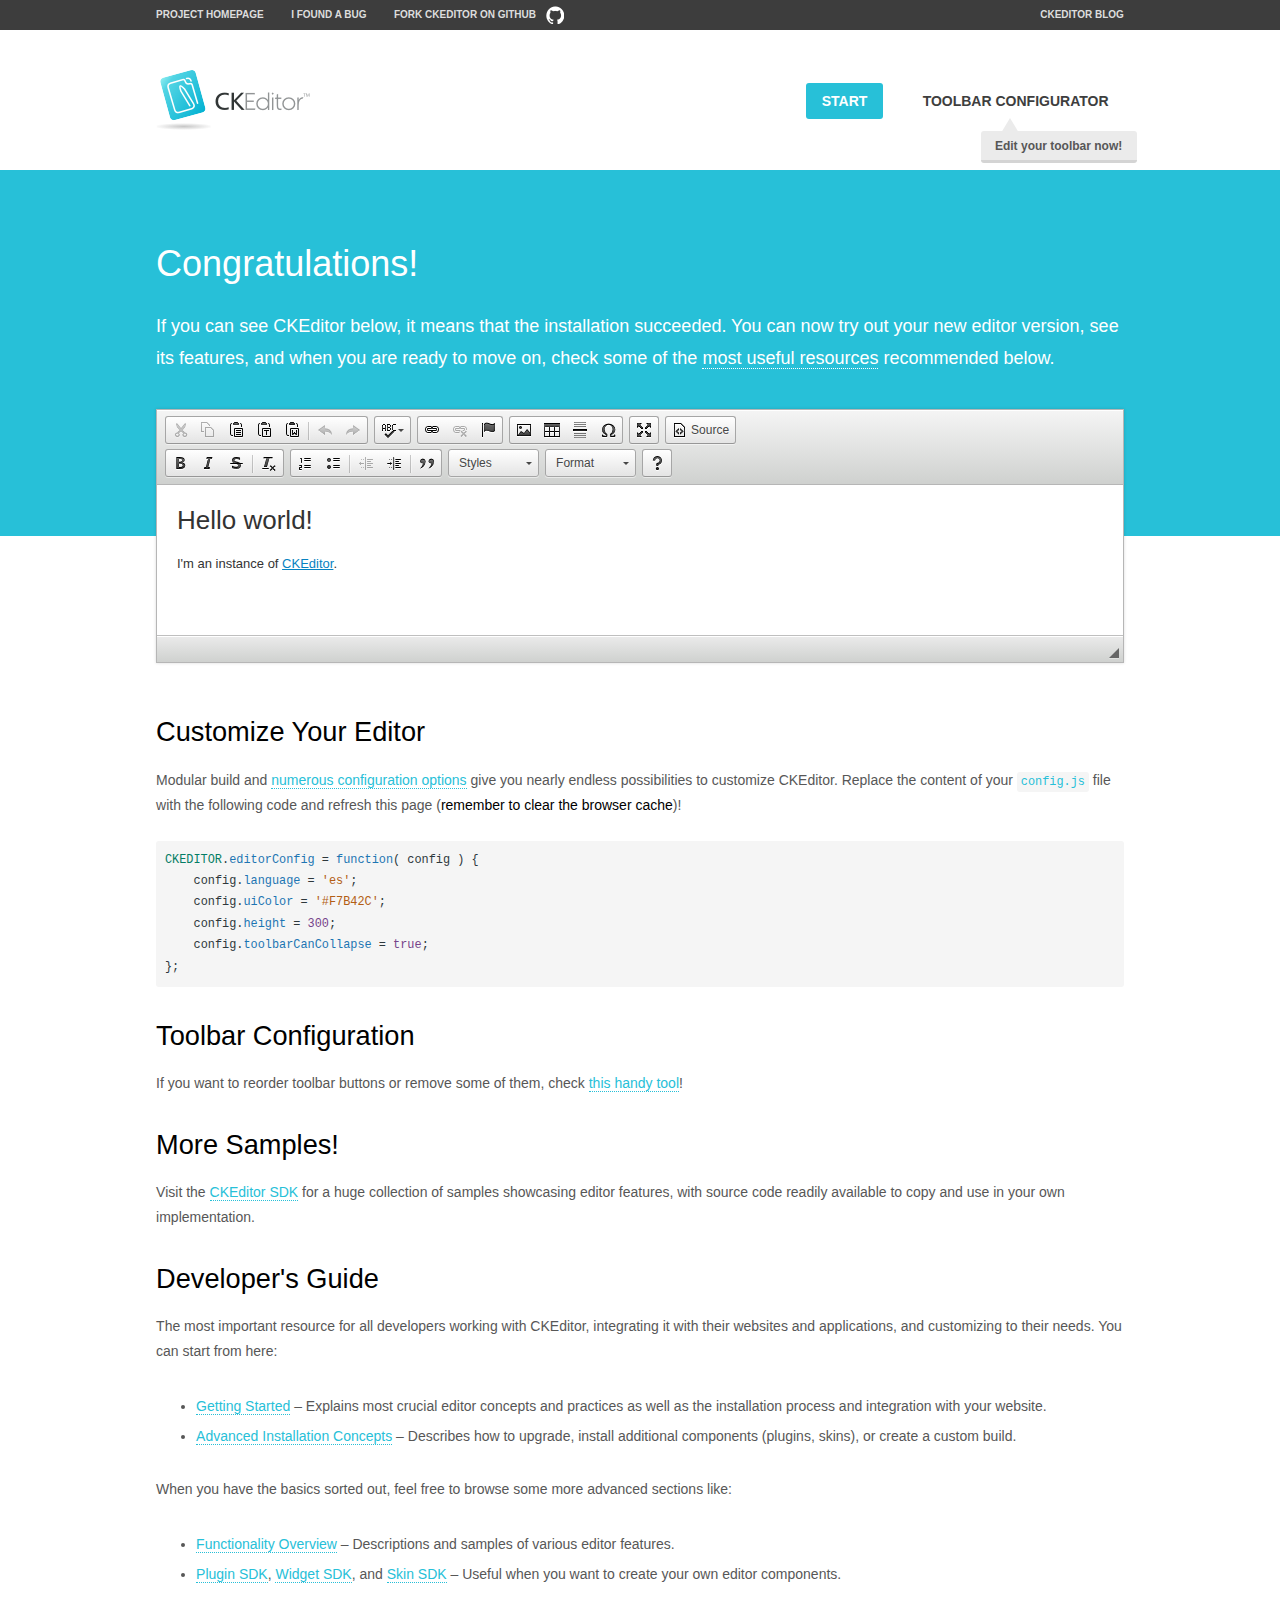
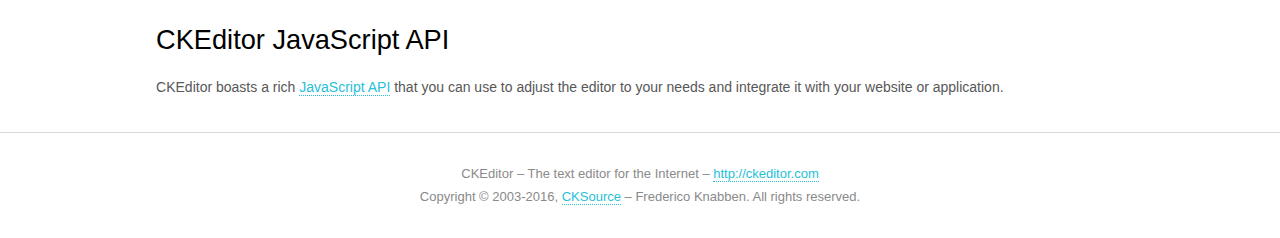
<file: public/adminlte/plugins/ckeditor/samples/index.html>
<!DOCTYPE html>
<!--
Copyright (c) 2003-2016, CKSource - Frederico Knabben. All rights reserved.
For licensing, see LICENSE.md or http://ckeditor.com/license
-->
<html>
<head>
	<meta charset="utf-8">
	<title>CKEditor Sample</title>
	<script src="../ckeditor.js"></script>
	<script src="js/sample.js"></script>
	<link rel="stylesheet" href="css/samples.css">
	<link rel="stylesheet" href="toolbarconfigurator/lib/codemirror/neo.css">
</head>
<body id="main">

<nav class="navigation-a">
	<div class="grid-container">
		<ul class="navigation-a-left grid-width-70">
			<li><a href="http://ckeditor.com">Project Homepage</a></li>
			<li><a href="http://dev.ckeditor.com/">I found a bug</a></li>
			<li><a href="http://github.com/ckeditor/ckeditor-dev" class="icon-pos-right icon-navigation-a-github">Fork CKEditor on GitHub</a></li>
		</ul>
		<ul class="navigation-a-right grid-width-30">
			<li><a href="http://ckeditor.com/blog-list">CKEditor Blog</a></li>
		</ul>
	</div>
</nav>

<header class="header-a">
	<div class="grid-container">
		<h1 class="header-a-logo grid-width-30">
			<a href="index.html"><img src="img/logo.png" alt="CKEditor Sample"></a>
		</h1>

		<nav class="navigation-b grid-width-70">
			<ul>
				<li><a href="index.html" class="button-a button-a-background">Start</a></li>
				<li><a href="toolbarconfigurator/index.html" class="button-a">Toolbar configurator <span class="balloon-a balloon-a-nw">Edit your toolbar now!</span></a></li>
			</ul>
		</nav>
	</div>
</header>

<main>
	<div class="adjoined-top">
		<div class="grid-container">
			<div class="content grid-width-100">
				<h1>Congratulations!</h1>
				<p>
					If you can see CKEditor below, it means that the installation succeeded.
					You can now try out your new editor version, see its features, and when you are ready to move on, check some of the <a href="#sample-customize">most useful resources</a> recommended below.
				</p>
			</div>
		</div>
	</div>
	<div class="adjoined-bottom">
		<div class="grid-container">
			<div class="grid-width-100">
				<div id="editor">
					<h1>Hello world!</h1>
					<p>I'm an instance of <a href="http://ckeditor.com">CKEditor</a>.</p>
				</div>
			</div>
		</div>
	</div>

	<div class="grid-container">
		<div class="content grid-width-100">
			<section id="sample-customize">
				<h2>Customize Your Editor</h2>
				<p>Modular build and <a href="http://docs.ckeditor.com/#!/guide/dev_configuration">numerous configuration options</a> give you nearly endless possibilities to customize CKEditor. Replace the content of your <code><a href="../config.js">config.js</a></code> file with the following code and refresh this page (<strong>remember to clear the browser cache</strong>)!</p>
		<pre class="cm-s-neo CodeMirror"><code><span style="padding-right: 0.1px;"><span class="cm-variable">CKEDITOR</span>.<span class="cm-property">editorConfig</span> <span class="cm-operator">=</span> <span class="cm-keyword">function</span>( <span class="cm-def">config</span> ) {</span>
<span style="padding-right: 0.1px;"><span class="cm-tab">	</span><span class="cm-variable-2">config</span>.<span class="cm-property">language</span> <span class="cm-operator">=</span> <span class="cm-string">'es'</span>;</span>
<span style="padding-right: 0.1px;"><span class="cm-tab">	</span><span class="cm-variable-2">config</span>.<span class="cm-property">uiColor</span> <span class="cm-operator">=</span> <span class="cm-string">'#F7B42C'</span>;</span>
<span style="padding-right: 0.1px;"><span class="cm-tab">	</span><span class="cm-variable-2">config</span>.<span class="cm-property">height</span> <span class="cm-operator">=</span> <span class="cm-number">300</span>;</span>
<span style="padding-right: 0.1px;"><span class="cm-tab">	</span><span class="cm-variable-2">config</span>.<span class="cm-property">toolbarCanCollapse</span> <span class="cm-operator">=</span> <span class="cm-atom">true</span>;</span>
<span style="padding-right: 0.1px;">};</span></code></pre>
			</section>

			<section>
				<h2>Toolbar Configuration</h2>
				<p>If you want to reorder toolbar buttons or remove some of them, check <a href="toolbarconfigurator/index.html">this handy tool</a>!</p>
			</section>

			<section>
				<h2>More Samples!</h2>
				<p>Visit the <a href="http://sdk.ckeditor.com">CKEditor SDK</a> for a huge collection of samples showcasing editor features, with source code readily available to copy and use in your own implementation.</p>
			</section>

			<section>
				<h2>Developer's Guide</h2>
				<p>The most important resource for all developers working with CKEditor, integrating it with their websites and applications, and customizing to their needs. You can start from here:</p>
				<ul>
					<li><a href="http://docs.ckeditor.com/#!/guide/dev_installation">Getting Started</a> &ndash; Explains most crucial editor concepts and practices as well as the installation process and integration with your website.</li>
					<li><a href="http://docs.ckeditor.com/#!/guide/dev_advanced_installation">Advanced Installation Concepts</a> &ndash; Describes how to upgrade, install additional components (plugins, skins), or create a custom build.</li>
				</ul>
					<p>When you have the basics sorted out, feel free to browse some more advanced sections like:</p>
				<ul>
					<li><a href="http://docs.ckeditor.com/#!/guide/dev_features">Functionality Overview</a> &ndash; Descriptions and samples of various editor features.</li>
					<li><a href="http://docs.ckeditor.com/#!/guide/plugin_sdk_intro">Plugin SDK</a>, <a href="http://docs.ckeditor.com/#!/guide/widget_sdk_intro">Widget SDK</a>, and <a href="http://docs.ckeditor.com/#!/guide/skin_sdk_intro">Skin SDK</a> &ndash; Useful when you want to create your own editor components.</li>
				</ul>
			</section>

			<section>
				<h2>CKEditor JavaScript API</h2>
				<p>CKEditor boasts a rich <a href="http://docs.ckeditor.com/#!/api">JavaScript API</a> that you can use to adjust the editor to your needs and integrate it with your website or application.</p>
			</section>
		</div>
	</div>
</main>

<footer class="footer-a grid-container">
	<div class="grid-container">
		<p class="grid-width-100">
			CKEditor &ndash; The text editor for the Internet &ndash; <a class="samples" href="http://ckeditor.com/">http://ckeditor.com</a>
		</p>
		<p class="grid-width-100" id="copy">
			Copyright &copy; 2003-2016, <a class="samples" href="http://cksource.com/">CKSource</a> &ndash; Frederico Knabben. All rights reserved.
		</p>
	</div>
</footer>
<script>
	initSample();
</script>

</body>
</html>
</file>
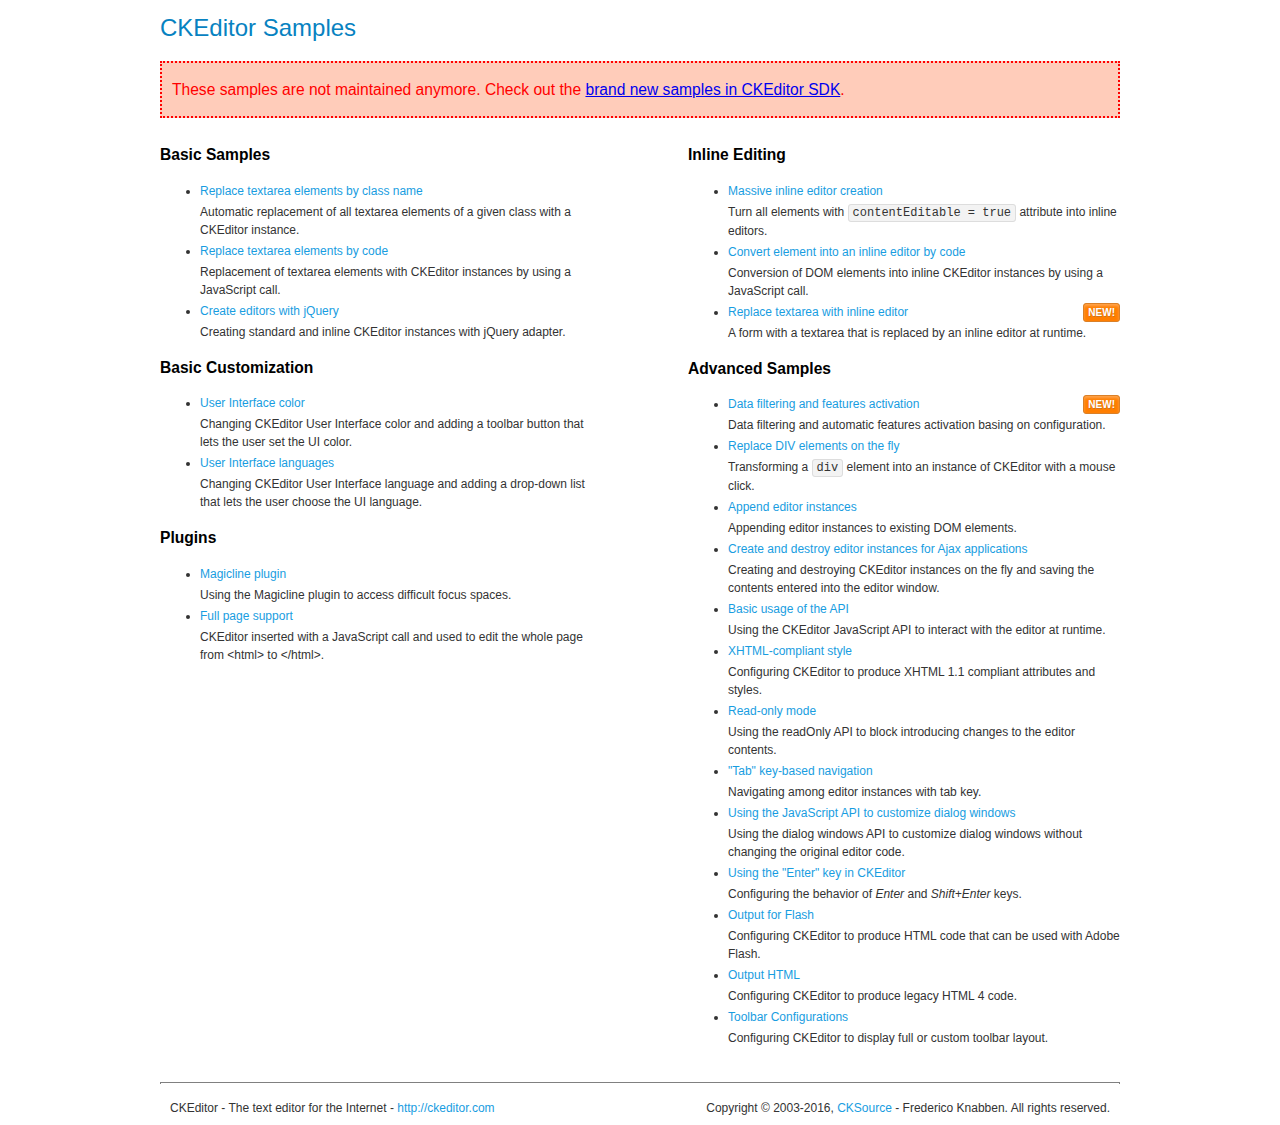
<file: public/adminlte/plugins/ckeditor/samples/old/index.html>
<!DOCTYPE html>
<!--
Copyright (c) 2003-2016, CKSource - Frederico Knabben. All rights reserved.
For licensing, see LICENSE.md or http://ckeditor.com/license
-->
<html>
<head>
	<meta charset="utf-8">
	<title>CKEditor Samples</title>
	<link rel="stylesheet" href="sample.css">
</head>
<body>
	<h1 class="samples">
		CKEditor Samples
	</h1>
	<div class="warning deprecated">
		These samples are not maintained anymore. Check out the <a href="http://sdk.ckeditor.com/">brand new samples in CKEditor SDK</a>.
	</div>
	<div class="twoColumns">
		<div class="twoColumnsLeft">
			<h2 class="samples">
				Basic Samples
			</h2>
			<dl class="samples">
				<dt><a class="samples" href="replacebyclass.html">Replace textarea elements by class name</a></dt>
				<dd>Automatic replacement of all textarea elements of a given class with a CKEditor instance.</dd>

				<dt><a class="samples" href="replacebycode.html">Replace textarea elements by code</a></dt>
				<dd>Replacement of textarea elements with CKEditor instances by using a JavaScript call.</dd>

				<dt><a class="samples" href="jquery.html">Create editors with jQuery</a></dt>
				<dd>Creating standard and inline CKEditor instances with jQuery adapter.</dd>
			</dl>

			<h2 class="samples">
				Basic Customization
			</h2>
			<dl class="samples">
				<dt><a class="samples" href="uicolor.html">User Interface color</a></dt>
				<dd>Changing CKEditor User Interface color and adding a toolbar button that lets the user set the UI color.</dd>

				<dt><a class="samples" href="uilanguages.html">User Interface languages</a></dt>
				<dd>Changing CKEditor User Interface language and adding a drop-down list that lets the user choose the UI language.</dd>
			</dl>


			<h2 class="samples">Plugins</h2>
<dl class="samples">
<dt><a class="samples" href="magicline/magicline.html">Magicline plugin</a></dt>
<dd>Using the Magicline plugin to access difficult focus spaces.</dd>

<dt><a class="samples" href="wysiwygarea/fullpage.html">Full page support</a></dt>
<dd>CKEditor inserted with a JavaScript call and used to edit the whole page from &lt;html&gt; to &lt;/html&gt;.</dd>
</dl>
		</div>
		<div class="twoColumnsRight">
			<h2 class="samples">
				Inline Editing
			</h2>
			<dl class="samples">
				<dt><a class="samples" href="inlineall.html">Massive inline editor creation</a></dt>
				<dd>Turn all elements with <code>contentEditable = true</code> attribute into inline editors.</dd>

				<dt><a class="samples" href="inlinebycode.html">Convert element into an inline editor by code</a></dt>
				<dd>Conversion of DOM elements into inline CKEditor instances by using a JavaScript call.</dd>

				<dt><a class="samples" href="inlinetextarea.html">Replace textarea with inline editor</a> <span class="new">New!</span></dt>
				<dd>A form with a textarea that is replaced by an inline editor at runtime.</dd>

				
			</dl>

			<h2 class="samples">
				Advanced Samples
			</h2>
			<dl class="samples">
				<dt><a class="samples" href="datafiltering.html">Data filtering and features activation</a> <span class="new">New!</span></dt>
				<dd>Data filtering and automatic features activation basing on configuration.</dd>

				<dt><a class="samples" href="divreplace.html">Replace DIV elements on the fly</a></dt>
				<dd>Transforming a <code>div</code> element into an instance of CKEditor with a mouse click.</dd>

				<dt><a class="samples" href="appendto.html">Append editor instances</a></dt>
				<dd>Appending editor instances to existing DOM elements.</dd>

				<dt><a class="samples" href="ajax.html">Create and destroy editor instances for Ajax applications</a></dt>
				<dd>Creating and destroying CKEditor instances on the fly and saving the contents entered into the editor window.</dd>

				<dt><a class="samples" href="api.html">Basic usage of the API</a></dt>
				<dd>Using the CKEditor JavaScript API to interact with the editor at runtime.</dd>

				<dt><a class="samples" href="xhtmlstyle.html">XHTML-compliant style</a></dt>
				<dd>Configuring CKEditor to produce XHTML 1.1 compliant attributes and styles.</dd>

				<dt><a class="samples" href="readonly.html">Read-only mode</a></dt>
				<dd>Using the readOnly API to block introducing changes to the editor contents.</dd>

				<dt><a class="samples" href="tabindex.html">"Tab" key-based navigation</a></dt>
				<dd>Navigating among editor instances with tab key.</dd>


				
<dt><a class="samples" href="dialog/dialog.html">Using the JavaScript API to customize dialog windows</a></dt>
<dd>Using the dialog windows API to customize dialog windows without changing the original editor code.</dd>

<dt><a class="samples" href="enterkey/enterkey.html">Using the &quot;Enter&quot; key in CKEditor</a></dt>
<dd>Configuring the behavior of <em>Enter</em> and <em>Shift+Enter</em> keys.</dd>

<dt><a class="samples" href="htmlwriter/outputforflash.html">Output for Flash</a></dt>
<dd>Configuring CKEditor to produce HTML code that can be used with Adobe Flash.</dd>

<dt><a class="samples" href="htmlwriter/outputhtml.html">Output HTML</a></dt>
<dd>Configuring CKEditor to produce legacy HTML 4 code.</dd>

<dt><a class="samples" href="toolbar/toolbar.html">Toolbar Configurations</a></dt>
<dd>Configuring CKEditor to display full or custom toolbar layout.</dd>

			</dl>
		</div>
	</div>
	<div id="footer">
		<hr>
		<p>
			CKEditor - The text editor for the Internet - <a class="samples" href="http://ckeditor.com/">http://ckeditor.com</a>
		</p>
		<p id="copy">
			Copyright &copy; 2003-2016, <a class="samples" href="http://cksource.com/">CKSource</a> - Frederico Knabben. All rights reserved.
		</p>
	</div>
</body>
</html>
</file>
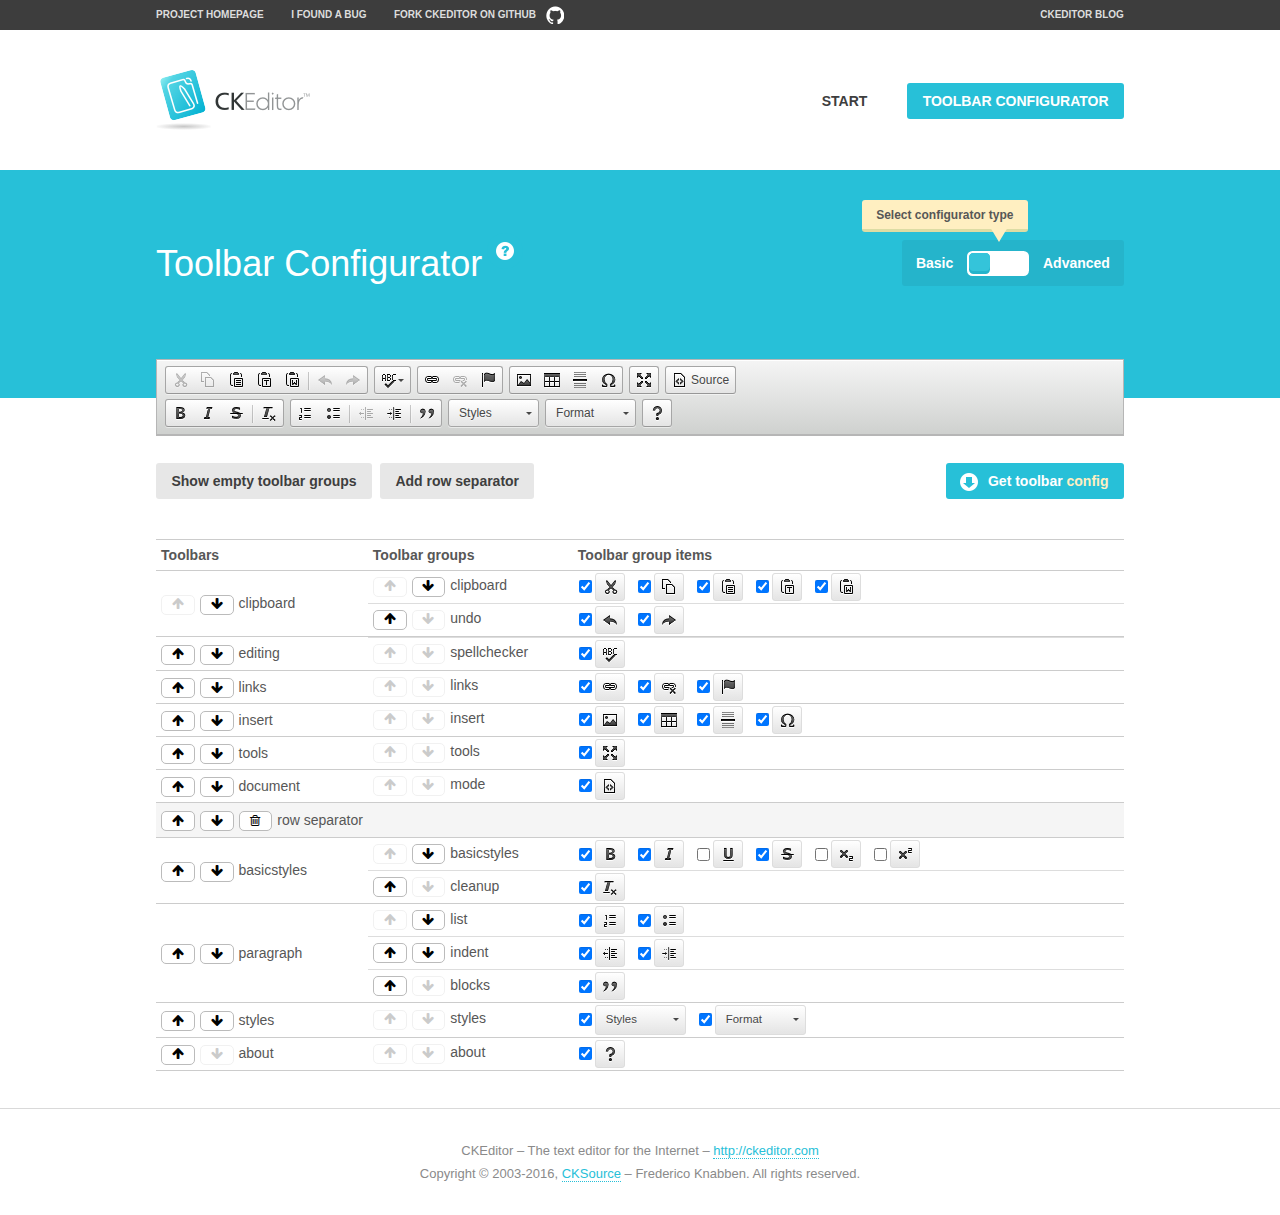
<file: public/adminlte/plugins/ckeditor/samples/toolbarconfigurator/index.html>
<!DOCTYPE html>
<!--
Copyright (c) 2003-2016, CKSource - Frederico Knabben. All rights reserved.
For licensing, see LICENSE.md or http://ckeditor.com/license
-->
<!--[if IE 8]><html class="ie8"><![endif]-->
<!--[if gt IE 8]><html><![endif]-->
<!--[if !IE]><!--><html><!--<![endif]-->
<head>
	<meta charset="utf-8">
	<title>Toolbar Configurator</title>
	<script src="../../ckeditor.js"></script>
	<script>
		if ( CKEDITOR.env.ie && CKEDITOR.env.version < 9 )
			CKEDITOR.tools.enableHtml5Elements( document );
	</script>
	<link rel="stylesheet" href="lib/codemirror/codemirror.css">
	<link rel="stylesheet" href="lib/codemirror/show-hint.css">
	<link rel="stylesheet" href="lib/codemirror/neo.css">
	<link rel="stylesheet" href="css/fontello.css">
	<link rel="stylesheet" href="../css/samples.css">
</head>
<body id="toolbar">

<nav class="navigation-a">
	<div class="grid-container">
		<ul class="navigation-a-left grid-width-70">
			<li><a href="http://ckeditor.com">Project Homepage</a></li>
			<li><a href="http://dev.ckeditor.com/">I found a bug</a></li>
			<li><a href="http://github.com/ckeditor/ckeditor-dev" class="icon-pos-right icon-navigation-a-github">Fork CKEditor on GitHub</a></li>
		</ul>
		<ul class="navigation-a-right grid-width-30">
			<li><a href="http://ckeditor.com/blog-list">CKEditor Blog</a></li>
		</ul>
	</div>
</nav>

<header class="header-a">
	<div class="grid-container">
		<h1 class="header-a-logo grid-width-30">
			<a href="../index.html"><img src="../img/logo.png" alt="CKEditor Logo"></a>
		</h1>
		<nav class="navigation-b grid-width-70">
			<ul>
				<li><a href="../index.html"  class="button-a">Start</a></li>
				<li><a href="index.html"  class="button-a button-a-background">Toolbar configurator</a></li>
			</ul>
		</nav>
	</div>
</header>

<main>
	<div class="adjoined-top">
		<div class="grid-container">
			<div class="content grid-width-100">
				<div class="grid-container-nested">
					<h1 class="grid-width-60">
						Toolbar Configurator
						<a href="#help-content" type="button" title="Configurator help" id="help" class="button-a button-a-background button-a-no-text icon-pos-left icon-question-mark">Help</a>
					</h1>

					<div class="grid-width-40 grid-switch-magic">
						<div class="switch">
							<span class="balloon-a balloon-a-se">Select configurator type</span>
							<input type="radio" name="radio" data-num="1" id="radio-basic" />
							<input type="radio" name="radio" data-num="2" id="radio-advanced" />
							<label data-for="1" for="radio-basic">Basic</label>
							<span class="switch-inner">
								<span class="handler"></span>
							</span>
							<label data-for="2" for="radio-advanced">Advanced</label>
						</div>
					</div>
				</div>
			</div>
		</div>
	</div>
	<div class="adjoined-bottom">
		<div class="grid-container">
			<div class="grid-width-100">
				<div class="editors-container">
					<div id="editor-basic"></div>
					<div id="editor-advanced"></div>
				</div>
			</div>
		</div>
	</div>

	<div class="grid-container configurator">
		<div class="content grid-width-100">
			<div class="configurator">
				<div>
					<div id="toolbarModifierWrapper"></div>
				</div>
			</div>
		</div>
	</div>

	<div id="help-content">
		<div class="grid-container">
			<div class="grid-width-100">
				<h2>What Am I Doing Here?</h2>

				<div class="grid-container grid-container-nested">
					<div class="basic">
						<div class="grid-width-50">
							<p>Arrange <a href="http://docs.ckeditor.com/#!/api/CKEDITOR.config-cfg-toolbarGroups">toolbar groups</a>, toggle <a href="http://docs.ckeditor.com/#!/api/CKEDITOR.config-cfg-removeButtons">button visibility</a> according to your needs and get your toolbar configuration.</p>
							<p>You can replace the content of the <a href="../../config.js"><code>config.js</code></a> file with the generated configuration. If you already set some configuration options you will need to merge both configurations.</p>
						</div>
						<div class="grid-width-50">
							<p>Read more about different ways of <a href="http://docs.ckeditor.com/#!/guide/dev_configuration">setting configuration</a> and do not forget about <strong>clearing browser cache</strong>.</p>
							<p>Arranging toolbar groups is the recommended way of configuring the toolbar, but if you need more freedom you can use the <a href="#advanced">advanced configurator</a>.</p>
						</div>
					</div>
					<div class="advanced" style="display: none;">
						<div class="grid-width-50">
							<p>With this code editor you can edit your <a href="http://docs.ckeditor.com/#!/api/CKEDITOR.config-cfg-toolbar">toolbar configuration</a> live.</p>
							<p>You can replace the content of the <a href="../../config.js"><code>config.js</code></a> file with the generated configuration. If you already set some configuration options you will need to merge both configurations.</p>
						</div>
						<div class="grid-width-50">
							<p>Read more about different ways of <a href="http://docs.ckeditor.com/#!/guide/dev_configuration">setting configuration</a> and do not forget about <strong>clearing browser cache</strong>.</p>
						</div>
					</div>
				</div>

				<p class="grid-container grid-container-nested">
					<button type="button" class="help-content-close grid-width-100 button-a button-a-background">Got it. Let's play!</button>
				</p>
			</div>
		</div>
	</div>
</main>

<footer class="footer-a grid-container">
	<p class="grid-width-100">
		CKEditor &ndash; The text editor for the Internet &ndash; <a class="samples" href="http://ckeditor.com/">http://ckeditor.com</a>
	</p>
	<p class="grid-width-100" id="copy">
		Copyright &copy; 2003-2016, <a class="samples" href="http://cksource.com/">CKSource</a> &ndash; Frederico Knabben. All rights reserved.
	</p>
</footer>

<script src="lib/codemirror/codemirror.js"></script>
<script src="lib/codemirror/javascript.js"></script>
<script src="lib/codemirror/show-hint.js"></script>

<script src="js/fulltoolbareditor.js"></script>
<script src="js/abstracttoolbarmodifier.js"></script>
<script src="js/toolbarmodifier.js"></script>
<script src="js/toolbartextmodifier.js"></script>
<script src="../js/sf.js"></script>

<script>
	( function() {
		'use strict';

		var mode = ( window.location.hash.substr( 1 ) === 'advanced' ) ? 'advanced' : 'basic',
			configuratorSection = CKEDITOR.document.findOne( 'main > .grid-container.configurator' ),
			basicInstruction = CKEDITOR.document.findOne( '#help-content .basic' ),
			advancedInstruction = CKEDITOR.document.findOne( '#help-content .advanced' ),

			// Configurator mode switcher.
			modeSwitchBasic = CKEDITOR.document.getById( 'radio-basic' ),
			modeSwitchAdvanced = CKEDITOR.document.getById( 'radio-advanced' );

		// Initial setup
		function updateSwitcher() {
			if ( mode === 'advanced' ) {
				modeSwitchAdvanced.$.checked = true;
			} else {
				modeSwitchBasic.$.checked = true;
			}
		}

		updateSwitcher();

		CKEDITOR.document.getWindow().on( 'hashchange', function( e ) {
			var hash = window.location.hash.substr( 1 );
			if ( !( hash === 'advanced' || hash === 'basic' ) ) {
				return;
			}
			mode = hash;
			onToolbarsDone( mode );
		} );

		CKEDITOR.document.getWindow().on( 'resize', function() {
			updateToolbar( ( mode === 'basic' ? toolbarModifier : toolbarTextModifier )[ 'editorInstance' ] );
		} );

		function onRefresh( modifier ) {
			modifier = modifier || this;

			if ( mode === 'basic' && modifier instanceof ToolbarConfigurator.ToolbarTextModifier ) {
				return;
			}

			// CodeMirror container becomes visible, so we need to refresh and to avoid rendering problems.
			if ( mode === 'advanced' && modifier instanceof ToolbarConfigurator.ToolbarTextModifier ) {
				modifier.codeContainer.refresh();
			}

			updateToolbar( modifier.editorInstance );
		}

		function updateToolbar( editor ) {
			var editorContainer = editor.container;

			// Not always editor is loaded.
			if ( !editorContainer ) {
				return;
			}

			var displayStyle = editorContainer.getStyle( 'display' );

			editorContainer.setStyle( 'display', 'block' );

			var newHeight = editorContainer.getSize( 'height' );

			var newMarginTop = parseInt( editorContainer.getComputedStyle( 'margin-top' ), 10 );
			newMarginTop = ( isNaN( newMarginTop ) ? 0 : Number( newMarginTop ) );

			var newMarginBottom = parseInt( editorContainer.getComputedStyle( 'margin-bottom' ), 10 );
			newMarginBottom = ( isNaN( newMarginBottom ) ? 0 : Number( newMarginBottom ) );

			var result = newHeight + newMarginTop + newMarginBottom;

			editorContainer.setStyle( 'display', displayStyle );

			editor.container.getAscendant( 'div' ).setStyle( 'height', result + 'px' );
		}

		var toolbarModifier = new ToolbarConfigurator.ToolbarModifier( 'editor-basic' );

		var done = 0;
		toolbarModifier.init( onToolbarInit );
		toolbarModifier.onRefresh = onRefresh;

		CKEDITOR.document.getById( 'toolbarModifierWrapper' ).append( toolbarModifier.mainContainer );

		var toolbarTextModifier = new ToolbarConfigurator.ToolbarTextModifier( 'editor-advanced' );
		toolbarTextModifier.init( onToolbarInit );
		toolbarTextModifier.onRefresh = onRefresh;

		function onToolbarInit() {
			if ( ++done === 2 ) {
				onToolbarsDone();

				positionSticky.watch( CKEDITOR.document.findOne( '.toolbar' ), function() {
					return mode === 'advanced';
				} );
			}
		}

		function onToolbarsDone() {
			if ( mode === 'basic' ) {
				toggleModeBasic( false );
			} else {
				toggleModeAdvanced( false );
			}

			updateSwitcher();

			setTimeout( function() {
				CKEDITOR.document.findOne( '.editors-container' ).addClass( 'active' );
				CKEDITOR.document.findOne( '#toolbarModifierWrapper' ).addClass( 'active' );
			}, 200 );
		}

		CKEDITOR.document.getById( 'toolbarModifierWrapper' ).append( toolbarTextModifier.mainContainer );

		function toogleModeSwitch( onElement, offElement, onModifier, offModifier ) {
			onElement.addClass( 'fancy-button-active' );
			offElement.removeClass( 'fancy-button-active' );

			onModifier.showUI();
			offModifier.hideUI();
		}

		function toggleModeBasic( callOnRefresh ) {
			callOnRefresh = ( callOnRefresh !== false );
			mode = 'basic';
			window.location.hash = '#basic';
			toogleModeSwitch( modeSwitchBasic, modeSwitchAdvanced, toolbarModifier, toolbarTextModifier );

			configuratorSection.removeClass( 'freed-width' );
			basicInstruction.show();
			advancedInstruction.hide();

			callOnRefresh && onRefresh( toolbarModifier );
		}

		function toggleModeAdvanced( callOnRefresh ) {
			callOnRefresh = ( callOnRefresh !== false );
			mode = 'advanced';
			window.location.hash = '#advanced';
			toogleModeSwitch( modeSwitchAdvanced, modeSwitchBasic, toolbarTextModifier, toolbarModifier );

			configuratorSection.addClass( 'freed-width' );
			advancedInstruction.show();
			basicInstruction.hide();

			callOnRefresh && onRefresh( toolbarTextModifier );
		}

		modeSwitchBasic.on( 'click', toggleModeBasic );
		modeSwitchAdvanced.on( 'click', toggleModeAdvanced );

		//
		// Position:sticky for the toolbar.
		//

		// Will make elements behave like they were styled with position:sticky.
		var positionSticky = {
			// Store object: {
			// 		element: CKEDITOR.dom.element, // Element which will float.
			// 		placeholder: CKEDITOR.dom.element, // Placeholder which is place to prevent page bounce.
			// 		isFixed: boolean // Whether element float now.
			// }
			watched: [],

			active: [],

			staticContainer: null,

			init: function() {
				var element = CKEDITOR.dom.element.createFromHtml(
					'<div class="staticContainer">' +
						'<div class="grid-container" >' +
							'<div class="grid-width-100">' +
								'<div class="inner"></div>' +
							'</div>' +
						'</div>' +
					'</div>' );

				this.staticContainer = element.findOne( '.inner' );

				CKEDITOR.document.getBody().append( element );
			},

			watch: function( element, preventFunc ) {
				this.watched.push( {
					element: element,
					placeholder: new CKEDITOR.dom.element( 'div' ),
					isFixed: false,
					preventFunc: preventFunc
				} );
			},

			checkAll: function() {
				for ( var i = 0; i < this.watched.length; i++ ) {
					this.check( this.watched[ i ] );
				}
			},

			check: function( element ) {
				var isFixed = element.isFixed;
				var shouldBeFixed = this.shouldBeFixed( element );

				// Nothing to be done.
				if ( isFixed === shouldBeFixed ) {
					return;
				}

				var placeholder = element.placeholder;

				if ( isFixed ) {
					// Unfixing.

					element.element.insertBefore( placeholder );
					placeholder.remove();

					element.element.removeStyle( 'margin' );

					this.active.splice( CKEDITOR.tools.indexOf( this.active, element ), 1 );

				} else {
					// Fixing.
					placeholder.setStyle( 'width', element.element.getSize( 'width' ) + 'px' );
					placeholder.setStyle( 'height', element.element.getSize( 'height' ) + 'px' );
					placeholder.setStyle( 'margin-bottom', element.element.getComputedStyle( 'margin-bottom' ) );
					placeholder.setStyle( 'display', element.element.getComputedStyle( 'display' ) );
					placeholder.insertAfter( element.element );

					this.staticContainer.append( element.element );

					this.active.push( element );
				}

				element.isFixed = !element.isFixed;
			},

			shouldBeFixed: function( element ) {
				if ( element.preventFunc && element.preventFunc() ) {
					return false;
				}

				// If element is already fixed we are checking it's placeholder.
				var related = ( element.isFixed ? element.placeholder : element.element ),
					clientRect = related.$.getBoundingClientRect(),
					staticHeight = this.staticContainer.getSize('height' ),
					elemHeight = element.element.getSize( 'height' );

				if ( element.isFixed ) {
					return ( clientRect.top + elemHeight < staticHeight );
				} else {
					return ( clientRect.top < staticHeight );
				}
			}
		};

		positionSticky.init();

		CKEDITOR.document.getWindow().on( 'scroll',
			new CKEDITOR.tools.eventsBuffer( 100, positionSticky.checkAll, positionSticky ).input
		);

		// Make the toolbar sticky.
		positionSticky.watch( CKEDITOR.document.findOne( '.editors-container' ) );

		// Help button and help-content.
		( function() {
			var helpButton = CKEDITOR.document.getById( 'help' ),
				helpContent = CKEDITOR.document.getById( 'help-content' );

			// Don't show help button on IE8 because it's unsupported by Pico Modal.
			if ( CKEDITOR.env.ie && CKEDITOR.env.version == 8 ) {
				helpButton.hide();
			} else {
				// Display help modal when the button is clicked.
				helpButton.on( 'click', function( evt ) {
					SF.modal( {
						// Clone modal content from DOM.
						content: helpContent.getHtml(),

						afterCreate: function( modal ) {
							// Enable modal content button to close the modal.
							new CKEDITOR.dom.element( modal.modalElem() ).findOne( '.help-content-close' ).once( 'click', modal.close );
						}
					} ).show();
				} );
			}
		} )();
	} )();
</script>
</body>
</html>
</file>
<file: public/adminlte/plugins/ckeditor/samples/css/samples.css>
/**
 * @license Copyright (c) 2003-2016, CKSource - Frederico Knabben. All rights reserved.
 * For licensing, see LICENSE.md or http://ckeditor.com/license
 */
@media (max-width: 900px) {
  .global-is-mobile-hidden {
    display: none !important;
  }
}
article,
aside,
details,
figcaption,
figure,
footer,
header,
hgroup,
main,
menu,
nav,
section {
  display: block;
}
body,
html {
  margin: 0;
  padding: 0;
  font: 16px / 1.8 Arial, 'Helvetica Neue', Helvetica, sans-serif;
  font-weight: 300;
  color: #575757;
}
.grid-width-10 {
  width: 10%;
}
.grid-width-20 {
  width: 20%;
}
.grid-width-30 {
  width: 30%;
}
.grid-width-40 {
  width: 40%;
}
.grid-width-50 {
  width: 50%;
}
.grid-width-60 {
  width: 60%;
}
.grid-width-70 {
  width: 70%;
}
.grid-width-80 {
  width: 80%;
}
.grid-width-90 {
  width: 90%;
}
.grid-width-100 {
  width: 100%;
}
@media (max-width: 900px) {
  .grid-width-10,
  .grid-width-20,
  .grid-width-30,
  .grid-width-40,
  .grid-width-50,
  .grid-width-60,
  .grid-width-70,
  .grid-width-80,
  .grid-width-90,
  .grid-width-100 {
    width: 100%;
  }
}
*[class*="grid-width"] {
  -webkit-box-sizing: border-box;
  -moz-box-sizing: border-box;
  box-sizing: border-box;
  padding-left: 4%;
  padding-right: 4%;
  float: left;
}
*[class*="grid-width"]:after,
.grid-container:after,
*[class*="grid-width"]:before,
.grid-container:before {
  content: '';
  display: block;
  overflow: hidden;
  visibility: hidden;
  font-size: 0;
  line-height: 0;
  width: 0;
  height: 0;
}
*[class*="grid-width"]:after,
.grid-container:after {
  clear: both;
}
.grid-container {
  -webkit-box-sizing: border-box;
  -moz-box-sizing: border-box;
  box-sizing: border-box;
  margin-left: auto;
  margin-right: auto;
}
.grid-container-nested *[class*="grid-width"]:first-child {
  padding-left: 0;
}
.grid-container-nested *[class*="grid-width"]:last-child {
  padding-right: 0;
}
@media (max-width: 900px) {
  .grid-container-nested *[class*="grid-width"]:first-child {
    padding-left: 4%;
  }
  .grid-container-nested *[class*="grid-width"]:last-child {
    padding-right: 4%;
  }
}
.header-a {
  min-height: 140px;
  overflow: hidden;
}
.header-a .header-a-logo {
  margin: 40px 0 0;
}
@media (max-width: 900px) {
  .header-a .header-a-logo {
    text-align: center;
  }
}
.header-a .header-a-logo img {
  border: transparent;
}
.navigation-a {
  height: 30px;
  background: #3d3d3d;
  position: absolute;
  left: 0;
  right: 0;
  top: 0;
  padding: 0;
  overflow: hidden;
}
@media (max-width: 900px) {
  .navigation-a {
    text-align: center;
  }
}
.navigation-a ul {
  list-style: none;
  margin: 0;
  overflow: hidden;
}
.navigation-a ul li,
.navigation-a ul li a {
  display: inline-block;
}
@media (max-width: 900px) {
  .navigation-a ul {
    width: auto;
    text-overflow: ellipsis;
    white-space: nowrap;
    display: inline-block;
    float: none;
  }
  .navigation-a ul:before,
  .navigation-a ul:after {
    display: none;
  }
}
.navigation-a ul.navigation-a-left {
  text-align: left;
}
@media (max-width: 900px) {
  .navigation-a ul.navigation-a-left {
    padding-right: 0;
  }
}
.navigation-a ul.navigation-a-right {
  text-align: right;
}
@media (max-width: 900px) {
  .navigation-a ul.navigation-a-right {
    padding-left: 23px;
  }
}
.navigation-a ul li + li {
  margin-left: 23px;
}
.navigation-a ul li a {
  font-size: 10px;
  font-size: 0.625rem;
  line-height: 18px;
  line-height: 1.13rem;
  line-height: 30px;
  float: left;
  color: #dddddd;
  font-weight: bold;
  text-decoration: none;
  text-transform: uppercase;
}
.navigation-a ul li a:hover {
  cursor: pointer;
  color: #ffffff;
}
.icon-navigation-a-github:before,
.icon-navigation-a-github:after {
  background-image: url("[data-uri]");
}
.navigation-b {
  text-align: right;
  margin: 52px 0 0;
  overflow: visible;
}
@media (max-width: 900px) {
  .navigation-b {
    text-align: center;
    margin-top: 20px;
    padding: 0;
  }
}
.navigation-b ul {
  padding: 0;
  list-style: none;
  margin: 0;
  overflow: visible;
}
.navigation-b ul li,
.navigation-b ul li a {
  display: inline-block;
}
@media (max-width: 900px) {
  .navigation-b ul {
    display: table;
    width: 100%;
    padding-bottom: 1.5em;
  }
}
@media (max-width: 900px) {
  .navigation-b ul li {
    display: table-row;
  }
}
.navigation-b ul li + li {
  margin-left: 20px;
}
@media (max-width: 900px) {
  .navigation-b ul li + li {
    margin-left: 0;
  }
}
.navigation-b ul li a {
  -webkit-box-sizing: border-box;
  -moz-box-sizing: border-box;
  box-sizing: border-box;
  text-transform: uppercase;
  text-decoration: none;
  outline: none;
}
@media (max-width: 900px) {
  .navigation-b ul li a {
    width: 100%;
    -webkit-border-radius: 0;
    -webkit-background-clip: padding-box;
    -moz-border-radius: 0;
    -moz-background-clip: padding;
    border-radius: 0;
    background-clip: padding-box;
  }
}
.footer-a {
  font-size: 13px;
  font-size: 0.8125rem;
  line-height: 23.4px;
  line-height: 1.46rem;
  padding-top: 2.25em;
  padding-bottom: 2.25em;
  overflow: hidden;
  color: #8a8a8a;
}
.footer-a a {
  color: #27c0d8;
  text-decoration: none;
  border-bottom: 1px dotted #27c0d8;
}
.footer-a a:hover {
  color: #23adc2;
}
.footer-a p {
  margin: 0;
  display: inline-block;
  text-align: center;
}
.content {
  font-size: 14px;
  font-size: 0.875rem;
  line-height: 25.2px;
  line-height: 1.57rem;
  overflow: hidden;
  padding-top: 1.5em;
  padding-bottom: 1.5em;
}
.content p {
  margin: 0.75em 0;
}
.content ul,
.content ol,
.content pre,
.content blockquote,
.content textarea:not([class^="cke"]),
.content .cke {
  margin: 1.875em 0;
}
.content code,
.content kbd {
  -webkit-border-radius: 3px;
  -webkit-background-clip: padding-box;
  -moz-border-radius: 3px;
  -moz-background-clip: padding;
  border-radius: 3px;
  background-clip: padding-box;
  padding: 3px 4px;
}
.content pre,
.content code,
.content kbd,
.content blockquote {
  background: #f5f5f5;
}
.content blockquote,
.content pre {
  background: none;
  border-left: 4px solid #27c0d8;
  padding: 1.5em 2.25em;
}
.content p a,
.content ul a,
.content ol a,
.content blockquote a,
.content h1 a,
.content h2 a,
.content h3 a,
.content h4 a,
.content h5 a {
  color: #27c0d8;
  text-decoration: none;
  border-bottom: 1px dotted #27c0d8;
}
.content p a:hover,
.content ul a:hover,
.content ol a:hover,
.content blockquote a:hover,
.content h1 a:hover,
.content h2 a:hover,
.content h3 a:hover,
.content h4 a:hover,
.content h5 a:hover {
  color: #23adc2;
}
.content h1,
.content h2,
.content h3,
.content h4,
.content h5 {
  color: #000;
  font-weight: 100;
}
.content h1 code,
.content h2 code,
.content h3 code,
.content h4 code,
.content h5 code,
.content h1 kbd,
.content h2 kbd,
.content h3 kbd,
.content h4 kbd,
.content h5 kbd {
  font-size: inherit;
}
.content h1 a.content-heading-anchor,
.content h2 a.content-heading-anchor,
.content h3 a.content-heading-anchor,
.content h4 a.content-heading-anchor,
.content h5 a.content-heading-anchor {
  font-weight: 100;
  vertical-align: middle;
  opacity: 0;
  border: 0;
}
.content h1:hover a.content-heading-anchor,
.content h2:hover a.content-heading-anchor,
.content h3:hover a.content-heading-anchor,
.content h4:hover a.content-heading-anchor,
.content h5:hover a.content-heading-anchor {
  opacity: 1;
}
.content h1:target a,
.content h2:target a,
.content h3:target a,
.content h4:target a,
.content h5:target a {
  -webkit-animation: targetLinkOpacity 0.5s linear alternate;
  -moz-animation: targetLinkOpacity 0.5s linear alternate;
  -o-animation: targetLinkOpacity 0.5s linear alternate;
  animation: targetLinkOpacity 0.5s linear alternate;
  opacity: 1;
}
.content input,
.content select,
.content textarea:not([class^="cke"]) {
  -webkit-border-radius: 3px;
  -webkit-background-clip: padding-box;
  -moz-border-radius: 3px;
  -moz-background-clip: padding;
  border-radius: 3px;
  background-clip: padding-box;
  -webkit-box-shadow: inset 0 1px 1px rgba(0, 0, 0, 0.08);
  -moz-box-shadow: inset 0 1px 1px rgba(0, 0, 0, 0.08);
  box-shadow: inset 0 1px 1px rgba(0, 0, 0, 0.08);
  font: inherit;
  color: inherit;
  border: 1px solid #d9d9d9;
  padding: .2em .5em;
}
.content input:focus,
.content select:focus,
.content textarea:not([class^="cke"]):focus {
  border-color: #66afe9;
  outline: 0;
  -webkit-box-shadow: inset 0 1px 1px rgba(0, 0, 0, 0.08), 0 0 8px #93c6ef;
  -moz-box-shadow: inset 0 1px 1px rgba(0, 0, 0, 0.08), 0 0 8px #93c6ef;
  box-shadow: inset 0 1px 1px rgba(0, 0, 0, 0.08), 0 0 8px #93c6ef;
}
.content abbr {
  border-bottom: 1px dotted #666;
  cursor: pointer;
}
.content blockquote {
  font-style: italic;
  font-family: Georgia, Times, "Times New Roman", serif;
  font-size: 16px;
  font-size: 1rem;
  line-height: 28.8px;
  line-height: 1.8rem;
}
.content em {
  font-style: italic;
}
.content h1 {
  font-size: 36px;
  font-size: 2.25rem;
  line-height: 64.8px;
  line-height: 4.05rem;
  margin: 1.125em 0 0;
}
.content h2 {
  font-size: 27.2px;
  font-size: 1.7rem;
  line-height: 48.96px;
  line-height: 3.06rem;
  margin: 0.9em 0 0;
}
.content h3 {
  font-size: 24px;
  font-size: 1.5rem;
  line-height: 43.2px;
  line-height: 2.7rem;
  font-weight: 500;
  margin: 0.75em 0 0;
}
.content h4 {
  font-size: 19.2px;
  font-size: 1.2rem;
  line-height: 34.56px;
  line-height: 2.16rem;
  font-weight: 500;
  margin: 0.75em 0 0;
}
.content h5 {
  font-size: 17.6px;
  font-size: 1.1rem;
  line-height: 31.68px;
  line-height: 1.98rem;
  font-weight: 500;
  margin: 0.75em 0 0;
}
.content hr {
  border: 0;
  border-top: 4px solid #d9d9d9;
  margin: 1.5em 0;
}
.content input[type="text"] {
  height: 1.8em;
  line-height: 1.8em;
}
.content input[type="button"] {
  -webkit-appearance: button;
  -moz-appearance: button;
  appearance: button;
}
.content kbd {
  font-size: 12px;
  font-size: 0.75rem;
  line-height: 21.6px;
  line-height: 1.35rem;
  font-family: Arial, 'Helvetica Neue', Helvetica, sans-serif;
  padding: 2px 6px;
  -webkit-box-shadow: 0 0 4px #ffffff inset, 0 2px 0 #d9d9d9;
  -moz-box-shadow: 0 0 4px #ffffff inset, 0 2px 0 #d9d9d9;
  box-shadow: 0 0 4px #ffffff inset, 0 2px 0 #d9d9d9;
}
.content p img {
  vertical-align: middle;
}
.content p pre {
  padding: 1.5em;
}
.content pre {
  padding: 0;
  border: 0;
  tab-size: 4;
  -o-tab-size: 4;
  -moz-tab-size: 4;
}
.content pre,
.content code {
  font-size: 11.89px;
  font-size: 0.743rem;
  line-height: 21.4px;
  line-height: 1.34rem;
  font-family: Consolas, Menlo, Monaco, Lucida Console, Liberation Mono, DejaVu Sans Mono, Bitstream Vera Sans Mono, Courier New, monospace, serif;
}
.content pre a,
.content code a {
  border: 0;
}
.content pre code {
  padding: 0.75em;
  display: block;
}
.content strong {
  color: #000;
}
.content ul ul,
.content ol ul,
.content ul ol,
.content ol ol {
  margin: 0.75em 0;
}
.content ul li,
.content ol li {
  font-size: 14px;
  font-size: 0.875rem;
  line-height: 30.24px;
  line-height: 1.89rem;
}
.content textarea:not([class^="cke"]) {
  width: 100%;
}
.content div.todo {
  border: 2px dotted #444;
  padding: 10px;
  margin: 60px 0 10px 0;
  /* Remove me some day */
}
.content div.todo:before {
  content: "TODO";
  font-weight: bold;
}
body a.button-a,
body button.button-a,
body input.button-a {
  -webkit-border-radius: 3px;
  -webkit-background-clip: padding-box;
  -moz-border-radius: 3px;
  -moz-background-clip: padding;
  border-radius: 3px;
  background-clip: padding-box;
  font-size: 14px;
  font-size: 0.875rem;
  line-height: 25.2px;
  line-height: 1.57rem;
  height: 36px;
  line-height: 36px;
  padding: 0 1.1em;
  font-weight: 700;
  color: #3e3e3e;
  white-space: nowrap;
  text-decoration: none;
  display: inline-block;
  cursor: pointer;
  border: 0;
  vertical-align: middle;
  margin: 1px 0;
  background: transparent;
}
body a.button-a.icon-pos-left,
body button.button-a.icon-pos-left,
body input.button-a.icon-pos-left {
  padding-left: .8em;
}
body a.button-a.icon-pos-right,
body button.button-a.icon-pos-right,
body input.button-a.icon-pos-right {
  padding-right: .8em;
}
body a.button-a.button-a-no-text,
body button.button-a.button-a-no-text,
body input.button-a.button-a-no-text {
  -webkit-border-radius: 100px;
  -webkit-background-clip: padding-box;
  -moz-border-radius: 100px;
  -moz-background-clip: padding;
  border-radius: 100px;
  background-clip: padding-box;
  width: 36px;
  padding: 0;
  text-indent: -999px;
  overflow: hidden;
  position: relative;
  text-align: center;
}
body a.button-a.button-a-no-text:before,
body button.button-a.button-a-no-text:before,
body input.button-a.button-a-no-text:before {
  position: absolute;
  left: 50%;
  top: 50%;
  margin: -9px 0 0 -9px;
}
@media (max-width: 900px) {
  body a.button-a.button-a-mobile-collapsed,
  body button.button-a.button-a-mobile-collapsed,
  body input.button-a.button-a-mobile-collapsed {
    -webkit-border-radius: 100px;
    -webkit-background-clip: padding-box;
    -moz-border-radius: 100px;
    -moz-background-clip: padding;
    border-radius: 100px;
    background-clip: padding-box;
    width: 36px;
    padding: 0;
    text-indent: -999px;
    overflow: hidden;
    position: relative;
    text-align: center;
  }
  body a.button-a.button-a-mobile-collapsed:before,
  body button.button-a.button-a-mobile-collapsed:before,
  body input.button-a.button-a-mobile-collapsed:before {
    position: absolute;
    left: 50%;
    top: 50%;
    margin: -9px 0 0 -9px;
  }
  body a.button-a.button-a-mobile-collapsed:before,
  body button.button-a.button-a-mobile-collapsed:before,
  body input.button-a.button-a-mobile-collapsed:before {
    position: absolute;
    left: 50%;
    top: 50%;
    margin: -9px 0 0 -9px;
  }
}
body a.button-a:active,
body button.button-a:active,
body input.button-a:active,
body a.button-a:hover,
body button.button-a:hover,
body input.button-a:hover {
  color: #fff;
  background: #23adc2;
}
body a.button-a:focus,
body button.button-a:focus,
body input.button-a:focus {
  border-color: #66afe9;
  outline: 0;
  -webkit-box-shadow: inset 0 1px 1px rgba(0, 0, 0, 0.075), 0 0 8px #93c6ef;
  -moz-box-shadow: inset 0 1px 1px rgba(0, 0, 0, 0.075), 0 0 8px #93c6ef;
  box-shadow: inset 0 1px 1px rgba(0, 0, 0, 0.075), 0 0 8px #93c6ef;
}
body a.button-a-soft,
body button.button-a-soft,
body input.button-a-soft {
  background: #e7e7e7;
}
body a.button-a-soft:active,
body button.button-a-soft:active,
body input.button-a-soft:active,
body a.button-a-soft:hover,
body button.button-a-soft:hover,
body input.button-a-soft:hover {
  color: #3e3e3e;
  background: #cecece;
}
body a.button-a-background,
body button.button-a-background,
body input.button-a-background,
body a.navigation-b ul li a:hover,
body button.navigation-b ul li a:hover,
body input.navigation-b ul li a:hover {
  color: #fff;
  background: #27c0d8;
}
body a.button-a-background:active,
body button.button-a-background:active,
body input.button-a-background:active,
body a.button-a-background:hover,
body button.button-a-background:hover,
body input.button-a-background:hover,
body a.navigation-b ul li a:hover:active,
body button.navigation-b ul li a:hover:active,
body input.navigation-b ul li a:hover:active,
body a.navigation-b ul li a:hover:hover,
body button.navigation-b ul li a:hover:hover,
body input.navigation-b ul li a:hover:hover {
  color: #fff;
  background: #23adc2;
}
.balloon-a {
  font-size: 12px;
  font-size: 0.75rem;
  line-height: 21.6px;
  line-height: 1.35rem;
  -webkit-border-radius: 3px;
  -webkit-background-clip: padding-box;
  -moz-border-radius: 3px;
  -moz-background-clip: padding;
  border-radius: 3px;
  background-clip: padding-box;
  border-bottom: 3px solid #d4d4d4;
  background: #ebebeb;
  display: inline-block;
  white-space: nowrap;
  padding: .4em 1.2em .2em;
  font-weight: 700;
  position: relative;
  z-index: 1000;
  text-transform: none;
  color: #575757;
}
.balloon-a:hover {
  color: #575757;
}
.balloon-a:before {
  content: '';
  width: 0;
  height: 0;
  border-style: solid;
  position: absolute;
}
.balloon-a-ne:before,
.balloon-a-nw:before {
  top: -13px;
  border-width: 0 9px 15.6px 9px;
  border-color: transparent transparent #ebebeb transparent;
}
.balloon-a-se:before,
.balloon-a-sw:before {
  bottom: -13px;
  border-width: 15.6px 9px 0 9px;
  border-color: #ebebeb transparent transparent transparent;
}
.balloon-a-nw:before,
.balloon-a-sw:before {
  left: 20px;
}
.balloon-a-ne:before,
.balloon-a-se:before {
  right: 20px;
}
.icon-pos-left:before,
.icon-pos-right:after {
  content: '';
  display: inline-block;
  width: 18px;
  height: 18px;
  vertical-align: middle;
  background-repeat: no-repeat;
}
.icon-pos-left:before {
  margin-right: 10px;
}
.icon-pos-right:after {
  margin-left: 10px;
}
.icon-download:before,
.icon-download:after {
  background-image: url("[data-uri]");
}
.icon-question-mark:before,
.icon-question-mark:after {
  background-image: url("[data-uri]");
}
.icon-close:before,
.icon-close:after {
  background-image: url("[data-uri]");
}
.ie8 .switch > * {
  vertical-align: middle;
}
.ie8 .switch input[type="radio"] {
  margin: 0 0.25em;
  display: inline-block;
}
.ie8 .switch label {
  margin-left: 0 !important;
  margin-right: 0 !important;
}
.ie8 .switch label[data-for="1"] {
  float: left;
}
.ie8 .switch label[data-for="2"] {
  float: right;
}
.ie8 .switch .switch-inner {
  display: none;
}
.switch {
  font-size: 14px;
  font-size: 0.875rem;
  line-height: 25.2px;
  line-height: 1.57rem;
  font-weight: bold;
  background-color: #27c0d8;
  overflow: hidden;
  display: inline-block;
  padding: 0.75em 0.25em;
  color: #fff;
  -webkit-border-radius: 3px;
  -webkit-background-clip: padding-box;
  -moz-border-radius: 3px;
  -moz-background-clip: padding;
  border-radius: 3px;
  background-clip: padding-box;
  position: relative;
}
.switch input[type="radio"] {
  display: none;
}
.switch label {
  position: relative;
  z-index: 2;
  float: left;
  cursor: pointer;
  padding: 0 0.75em;
}
.switch label:hover {
  text-decoration: underline;
}
.switch .switch-inner {
  float: left;
  background-color: #FFF;
  height: 1.5em;
  width: 4.125em;
  padding: 2px;
  margin: 0 0.25em;
  -webkit-border-radius: 5.5px;
  -webkit-background-clip: padding-box;
  -moz-border-radius: 5.5px;
  -moz-background-clip: padding;
  border-radius: 5.5px;
  background-clip: padding-box;
}
.switch .switch-inner .handler {
  overflow: hidden;
  position: relative;
  display: block;
  height: 1.5em;
  width: 1.5em;
  background: #25b4cb;
  -webkit-border-radius: 4.5px;
  -webkit-background-clip: padding-box;
  -moz-border-radius: 4.5px;
  -moz-background-clip: padding;
  border-radius: 4.5px;
  background-clip: padding-box;
}
.switch .switch-inner .handler:before {
  content: '';
  display: block;
  position: absolute;
  top: 0;
  right: 0;
  bottom: 3px;
  left: 0;
  background-color: #34c4da;
  -webkit-border-bottom-left-radius: 4.5px;
  -moz-border-radius-bottomleft: 4.5px;
  border-bottom-left-radius: 4.5px;
  -webkit-border-bottom-right-radius: 4.5px;
  -webkit-background-clip: padding-box;
  -moz-border-radius-bottomright: 4.5px;
  -moz-background-clip: padding;
  border-bottom-right-radius: 4.5px;
  background-clip: padding-box;
}
.switch:hover .switch-inner .handler:before {
  background: #45c9dd;
}
.switch input[data-num="2"]:checked ~ .switch-inner > .handler {
  margin-left: auto;
}
.switch input[data-num="2"]:checked ~ label[data-for="1"] {
  padding-right: 5.125em;
  margin-right: -4.375em;
}
.switch input[data-num="1"]:checked ~ label[data-for="2"] {
  padding-left: 5.125em;
  margin-left: -4.375em;
}
.toggler {
  -webkit-user-select: none;
  -moz-user-select: none;
  -ms-user-select: none;
  user-select: none;
}
.toggler label {
  cursor: pointer;
}
.toggler [data-collapse] {
  display: inherit;
}
.toggler [data-expand] {
  display: none;
}
.toggler.collapsed [data-collapse] {
  display: none;
}
.toggler.collapsed [data-expand] {
  display: inherit;
}
.toggler-container {
  overflow: hidden;
}
.toggler-container.collapsed {
  height: 0;
}
.icon-toggler-expanded:before,
.icon-toggler-collapsed:before,
.icon-toggler-expanded:after,
.icon-toggler-collapsed:after {
  background-image: url("[data-uri]");
}
.icon-toggler-expanded.icon-light:before,
.icon-toggler-collapsed.icon-light:before,
.icon-toggler-expanded.icon-light:after,
.icon-toggler-collapsed.icon-light:after {
  background-image: url("[data-uri]");
}
.icon-toggler-expanded:before,
.icon-toggler-expanded:after {
  background-position: top left;
}
.icon-toggler-collapsed:before,
.icon-toggler-collapsed:after {
  background-position: bottom left;
}
.modal {
  padding: 20px;
  border-radius: 3px;
  background-color: white;
  max-width: 700px;
  -webkit-box-sizing: border-box;
  -moz-box-sizing: border-box;
  box-sizing: border-box;
  width: 80% !important;
  top: 50% !important;
  -webkit-transform: translate(-50%, -50%) !important;
  -moz-transform: translate(-50%, -50%) !important;
  -o-transform: translate(-50%, -50%) !important;
  -ms-transform: translate(-50%, -50%) !important;
  transform: translate(-50%, -50%) !important;
}
.modal-close {
  -webkit-border-radius: 100px;
  -webkit-background-clip: padding-box;
  -moz-border-radius: 100px;
  -moz-background-clip: padding;
  border-radius: 100px;
  background-clip: padding-box;
  cursor: pointer;
  height: 18px;
  width: 18px;
  position: absolute;
  top: 10px;
  right: 10px;
  font-size: 17px;
  text-align: center;
  line-height: 19px;
  background: #cccccc;
}
main .grid-container,
header .grid-container,
.navigation-a > div,
footer > div {
  max-width: 968px;
}
.header-a {
  margin-top: 30px;
}
.footer-a {
  border-top: 1px solid #d9d9d9;
}
.adjoined-top {
  background-color: #27c0d8;
  color: #fff;
}
.adjoined-top .content h1,
.adjoined-top .content h2,
.adjoined-top .content h3,
.adjoined-top .content h4,
.adjoined-top .content h5 {
  color: #fff;
}
.adjoined-top .content p {
  font-size: 18px;
  font-size: 1.125rem;
  line-height: 32.4px;
  line-height: 2.02rem;
  font-weight: 100;
}
.adjoined-top .content p a {
  text-decoration: none;
  border-bottom: 1px dotted #fff;
  color: inherit;
}
.adjoined-top .content p a:hover {
  color: #e6e6e6;
}
.adjoined-top .content button {
  color: #fff;
}
.adjoined-top .content strong {
  color: #fff;
}
.adjoined-top .content code {
  font-size: inherit;
  color: #27c0d8;
}
.adjoined-bottom {
  position: relative;
}
.adjoined-bottom:before {
  z-index: -1;
  content: '';
  background: #27c0d8;
  position: absolute;
  top: 0;
  left: 0;
  right: 0;
  height: 50%;
}
main .grid-container,
header .grid-container,
.navigation-a > div,
footer > div {
  max-width: 1052px;
}
main .grid-container.freed-width {
  max-width: none;
}
.switch {
  background: #25b4cb;
  float: right;
  overflow: visible;
}
.switch .balloon-a {
  position: absolute;
  top: -40px;
  right: 50%;
  margin-right: -15px;
  background: #FFEFC1;
  border-bottom-color: #DCDCA4;
}
.switch .balloon-a:before {
  border-color: #FFEFC1 transparent transparent transparent;
}
#toolbar .editors-container {
  overflow: hidden;
  height: 0;
  transition: height 200ms;
}
#toolbar .editors-container.active {
  height: auto;
}
#main #editor {
  background: #FFF;
  padding: 2% 4%;
  border: dashed 5px #27c0d8;
}
div.cke a.cke_button,
div.cke .cke_combo_button {
  border-bottom: none;
}
div.cke a.cke_button.cke_combo_button,
div.cke .cke_combo_button.cke_combo_button {
  border-bottom: 1px solid #a6a6a6;
}
#main .adjoined-top:before {
  height: 335px;
}
#toolbar .adjoined-top:before {
  height: 219px;
}
#toolbar .adjoined-top .grid-container-nested {
  height: 147px;
}
.content .grid-switch-magic {
  margin: 3.5em 0 0;
}
#info-box {
  padding-bottom: 0;
}
#info-box > div {
  width: 100%;
  text-align: right;
}
#info-box > div .toggler {
  padding-right: 0;
}
#info-box > div .toggler:hover {
  background: transparent;
  color: #000;
}
#info-box > div .toggler:hover > label {
  text-decoration: underline;
}
#info-box > div h2 {
  float: left;
  margin-top: 0;
}
#info-box > div#instructions-container {
  text-align: left;
}
#toolbarModifierWrapper {
  overflow: hidden;
  height: 0;
  opacity: 0;
  transition: height 200ms;
}
#toolbarModifierWrapper.active {
  height: auto;
  opacity: 1;
}
header {
  overflow: visible;
}
header div.grid-container {
  overflow: visible;
}
header .navigation-b {
  overflow: visible;
}
header .navigation-b ul {
  overflow: visible;
}
header .navigation-b a {
  position: relative;
}
header .balloon-a {
  position: absolute;
  top: 48px;
  left: 50%;
  margin-left: -35px;
}
@media (max-width: 1140px) {
  header .balloon-a {
    left: auto;
    margin-left: auto;
    right: 50%;
    margin-right: -35px;
  }
  header .balloon-a:before {
    left: auto;
    right: 22px;
  }
}
@media (max-width: 900px) {
  header .balloon-a {
    display: none;
  }
}
#toolbar .cke_toolbar {
  pointer-events: none;
  -webkit-user-select: none;
  -moz-user-select: none;
  -ms-user-select: none;
  user-select: none;
  cursor: default;
}
.some-toolbar-active .cke_toolbar {
  zoom: 1;
  filter: alpha(opacity=50);
  -webkit-opacity: 0.5;
  -moz-opacity: 0.5;
  opacity: 0.5;
}
.cke_toolbar.active {
  position: relative;
  zoom: 1;
  filter: alpha(opacity=100);
  -webkit-opacity: 1;
  -moz-opacity: 1;
  opacity: 1;
}
.cke_toolbar.active:after {
  content: '';
  display: block;
  position: absolute;
  top: 0;
  right: 6px;
  bottom: 5px;
  left: 0;
  -webkit-border-radius: 5px;
  -webkit-background-clip: padding-box;
  -moz-border-radius: 5px;
  -moz-background-clip: padding;
  border-radius: 5px;
  background-clip: padding-box;
  -webkit-box-shadow: 0px 0px 15px 3px #fff4b0;
  -moz-box-shadow: 0px 0px 15px 3px #fff4b0;
  box-shadow: 0px 0px 15px 3px #fff4b0;
}
.cke_toolbar.active .cke_toolgroup {
  -webkit-box-shadow: none;
  -moz-box-shadow: none;
  box-shadow: none;
  border-color: #e3c300;
}
.cke_toolbar.active .cke_combo,
.cke_toolbar.active .cke_toolgroup {
  position: relative;
  z-index: 2;
}
.cke_toolbar.active .cke_combo_button {
  -webkit-box-shadow: none;
  -moz-box-shadow: none;
  box-shadow: none;
}
.unselectable {
  -webkit-user-select: none;
  -moz-user-select: none;
  -ms-user-select: none;
  user-select: none;
}
.toolbar {
  padding: 5px 0;
  margin-bottom: 2.4em;
  overflow: hidden;
  background: #fff;
}
.toolbar button.button-a.cke_button {
  cursor: pointer;
  display: inline-block;
  padding: 4px 6px;
  outline: 0;
  border: 1px solid #a6a6a6;
}
.toolbar button.button-a.hidden {
  display: none;
}
.toolbar button.button-a.left {
  float: left;
  margin-right: 8px;
}
.toolbar button.button-a.right {
  float: right;
  margin-left: 8px;
}
.toolbar button.button-a .highlight {
  color: #ffefc1;
}
.configContainer.hidden,
.toolbarModifier.hidden,
.toolbarModifier-hints.hidden {
  display: none;
}
.toolbarModifier :focus,
.toolbar button:focus,
.configContainer textarea.configCode:focus {
  outline: none;
}
div.toolbarModifier {
  padding: 0;
  overflow: hidden;
  width: 100%;
  position: relative;
  display: table;
  border-collapse: collapse;
}
div.toolbarModifier ::-moz-focus-inner {
  border: 0;
}
div.toolbarModifier .empty {
  display: none;
}
div.toolbarModifier.empty-visible .empty {
  display: table-row;
  zoom: 1;
  filter: alpha(opacity=60);
  -webkit-opacity: 0.6;
  -moz-opacity: 0.6;
  opacity: 0.6;
}
div.toolbarModifier .empty > p {
  line-height: 31px;
}
div.toolbarModifier > ul {
  padding: 0;
  margin: 0;
  border-top: 1px solid #cccccc;
  width: 100%;
}
div.toolbarModifier > ul[data-type="table-header"] {
  display: table-header-group;
}
div.toolbarModifier > ul[data-type="table-body"] {
  display: table-row-group;
}
div.toolbarModifier > ul p {
  padding: 0;
  margin: 0;
}
div.toolbarModifier > ul > li {
  display: table-row;
}
div.toolbarModifier > ul > li[data-type="header"] {
  font-weight: bold;
  user-select: none;
  cursor: default;
}
div.toolbarModifier > ul > li[data-type="group"],
div.toolbarModifier > ul > li[data-type="separator"] {
  border-bottom: 1px solid #cccccc;
}
div.toolbarModifier > ul > li[data-type="subgroup"] {
  border-top: 1px solid #eee;
}
div.toolbarModifier > ul > li[data-type="subgroup"]:first-child {
  border-top: none;
}
div.toolbarModifier > ul > li[data-type="group"].active,
div.toolbarModifier > ul > li[data-type="group"]:hover,
div.toolbarModifier > ul > li[data-type="separator"].active,
div.toolbarModifier > ul > li[data-type="separator"]:hover {
  overflow: hidden;
  z-index: 2;
}
div.toolbarModifier > ul > li[data-type="group"].active,
div.toolbarModifier > ul > li[data-type="separator"].active,
div.toolbarModifier > ul > li[data-type="group"].active:hover,
div.toolbarModifier > ul > li[data-type="separator"].active:hover {
  background: #f0fafb;
}
div.toolbarModifier > ul > li[data-type="group"]:hover,
div.toolbarModifier > ul > li[data-type="separator"]:hover {
  background: #fffbe3;
}
div.toolbarModifier > ul > li[data-type="separator"] {
  background: #f5f5f5;
}
div.toolbarModifier > ul > li[data-type="separator"]:after {
  content: '';
  width: 100%;
}
div.toolbarModifier > ul > li[data-type="separator"] > p {
  padding: 2px 5px;
}
div.toolbarModifier > ul > li > p,
div.toolbarModifier > ul > li > ul {
  display: table-cell;
  vertical-align: middle;
}
div.toolbarModifier > ul > li p {
  padding-left: 5px;
  min-width: 200px;
}
div.toolbarModifier > ul > li p span {
  white-space: nowrap;
  cursor: default;
}
div.toolbarModifier > ul > li p span button {
  font-size: 12.666px;
  margin-right: 5px;
  cursor: pointer;
  background: #fff;
  -webkit-border-radius: 5px;
  -webkit-background-clip: padding-box;
  -moz-border-radius: 5px;
  -moz-background-clip: padding;
  border-radius: 5px;
  background-clip: padding-box;
  border: 1px solid #bbb;
  padding: 0 7px;
  line-height: 12px;
  height: 20px;
}
div.toolbarModifier > ul > li p span button:not(.disabled):hover,
div.toolbarModifier > ul > li p span button:not(.disabled):focus {
  color: #fff;
  background-color: #454545;
  border-color: transparent;
}
div.toolbarModifier > ul > li p span button.move.disabled {
  cursor: default;
  zoom: 1;
  filter: alpha(opacity=20);
  -webkit-opacity: 0.2;
  -moz-opacity: 0.2;
  opacity: 0.2;
}
div.toolbarModifier > ul > li ul {
  border-collapse: collapse;
  padding: 0;
  width: 100%;
}
div.toolbarModifier > ul > li ul li {
  display: table-row;
  list-style-type: none;
  line-height: 1;
}
div.toolbarModifier > ul > li ul li[data-type="subgroup"] {
  border-top: 1px solid #dddddd;
}
div.toolbarModifier > ul > li ul li[data-type="subgroup"]:first-child {
  border-top: 0;
}
div.toolbarModifier > ul > li ul li[data-type="subgroup"] [data-type="button"] {
  -webkit-border-radius: 3px;
  -webkit-background-clip: padding-box;
  -moz-border-radius: 3px;
  -moz-background-clip: padding;
  border-radius: 3px;
  background-clip: padding-box;
  padding: 0 2px;
}
div.toolbarModifier > ul > li ul li[data-type="subgroup"] [data-type="button"]:focus {
  background: rgba(0, 0, 0, 0.04);
}
div.toolbarModifier > ul > li ul li[data-type="subgroup"] [data-type="button"] input {
  vertical-align: middle;
}
div.toolbarModifier > ul > li ul li > p,
div.toolbarModifier > ul > li ul li > ul {
  display: table-cell;
  vertical-align: middle;
}
div.toolbarModifier > ul > li ul li ul {
  padding: 0;
}
div.toolbarModifier > ul > li ul li ul li {
  padding: 0;
  display: inline-block;
  cursor: pointer;
  margin: 2px 5px 2px 0;
}
div.toolbarModifier > ul > li ul li ul li .cke_combo_text {
  cursor: pointer;
  white-space: nowrap;
}
div.toolbarModifier > ul > li ul li ul li .cke_toolgroup,
div.toolbarModifier > ul > li ul li ul li .cke_combo_button {
  cursor: pointer;
  margin: 0;
  vertical-align: middle;
  border: 1px solid #ddd;
  font-size: 11.41px;
  font-size: 0.713rem;
  line-height: 20.54px;
  line-height: 1.28rem;
}
div.toolbarModifier > .codemirror-wrapper {
  overflow-y: auto;
}
div.toolbarModifier-hints {
  float: right;
  width: 350px;
  min-width: 150px;
  overflow-y: auto;
  margin-left: 1.5em;
}
div.toolbarModifier-hints h3 {
  font-size: 18.08px;
  font-size: 1.13rem;
  line-height: 32.54px;
  line-height: 2.03rem;
  padding: 0.36em 1.5em;
  background: #f5f5f5;
  border-bottom: 1px solid #dddddd;
  margin-top: 0;
  margin-bottom: 1.2em;
}
div.toolbarModifier-hints dl {
  margin-bottom: 1.2em;
  overflow: hidden;
}
div.toolbarModifier-hints dl .list-header {
  font-weight: bold;
  border: 0;
  padding-bottom: 0.6em;
}
div.toolbarModifier-hints dl > p {
  text-align: center;
}
div.toolbarModifier-hints dl dt {
  float: left;
  width: 9em;
  clear: both;
  text-align: right;
  border-top: 1px solid #dddddd;
  padding-left: 1.5em;
  padding-right: .1em;
  -webkit-box-sizing: border-box;
  -moz-box-sizing: border-box;
  box-sizing: border-box;
}
div.toolbarModifier-hints dl dt code {
  background: none;
  border: none;
  vertical-align: middle;
}
div.toolbarModifier-hints dl dd {
  margin-left: 10em;
  clear: right;
  padding-right: 1.5em;
}
div.toolbarModifier-hints dl dd code {
  line-height: 2.2em;
}
div.toolbarModifier-hints dl dd:after {
  content: '\00a0';
  display: block;
  clear: left;
  float: right;
  height: 0;
  width: 0;
}
.toolbarModifier-hints,
.configContainer textarea.configCode,
.CodeMirror {
  -webkit-border-radius: 3px;
  -webkit-background-clip: padding-box;
  -moz-border-radius: 3px;
  -moz-background-clip: padding;
  border-radius: 3px;
  background-clip: padding-box;
  border: 1px solid #ccc;
  font-size: 13.01px;
  font-size: 0.813rem;
  line-height: 23.42px;
  line-height: 1.46rem;
}
.configContainer textarea.configCode,
.CodeMirror pre,
.CodeMirror-linenumber {
  font-size: 13.01px;
  font-size: 0.813rem;
  line-height: 23.42px;
  line-height: 1.46rem;
  font-family: Consolas, Menlo, Monaco, Lucida Console, Liberation Mono, DejaVu Sans Mono, Bitstream Vera Sans Mono, Courier New, monospace, serif;
}
.CodeMirror pre {
  border: none;
  padding: 0;
  margin: 0;
}
.configContainer textarea.configCode {
  -webkit-box-sizing: border-box;
  -moz-box-sizing: border-box;
  box-sizing: border-box;
  color: #575757;
  padding: 10px;
  width: 100%;
  min-height: 500px;
  margin: 0;
  resize: none;
  outline: none;
  -moz-tab-size: 4;
  tab-size: 4;
  white-space: pre;
  word-wrap: normal;
  overflow: auto;
}
.CodeMirror-hints.toolbar-modifier {
  padding: 0;
  color: #575757;
  font-size: 14px;
  font-size: 0.875rem;
  line-height: 25.2px;
  line-height: 1.57rem;
  font-family: Consolas, Menlo, Monaco, Lucida Console, Liberation Mono, DejaVu Sans Mono, Bitstream Vera Sans Mono, Courier New, monospace, serif;
}
.CodeMirror-hints.toolbar-modifier .CodeMirror-hint-active {
  color: #575757;
  background: #f0fafb;
}
.CodeMirror-hints.toolbar-modifier > li:hover {
  background: #fffbe3;
}
/* Text modifier */
#toolbarModifierWrapper {
  margin-bottom: 1.2em;
}
#toolbarModifierWrapper .invalid .CodeMirror {
  background: #fff8f8;
  border-color: red;
}
#toolbarModifierWrapper .CodeMirror {
  height: auto;
  padding: 0 0.6em;
}
.staticContainer {
  position: fixed;
  top: 0;
  width: 100%;
  z-index: 10;
}
.staticContainer > .grid-container {
  max-width: 1052px;
}
.staticContainer > .grid-container .inner {
  background: #fff;
}
.staticContainer > .grid-container .inner .toolbar {
  margin-bottom: 0;
}
#help {
  position: relative;
  top: -15px;
  left: -5px;
}
#help-content {
  display: none;
}
/*# sourceMappingURL=[data-uri] */
</file>
<file: public/adminlte/plugins/ckeditor/samples/toolbarconfigurator/lib/codemirror/neo.css>
/* neo theme for codemirror */

/* Color scheme */

.cm-s-neo.CodeMirror {
  background-color:#ffffff;
  color:#2e383c;
  line-height:1.4375;
}
.cm-s-neo .cm-comment {color:#75787b}
.cm-s-neo .cm-keyword, .cm-s-neo .cm-property {color:#1d75b3}
.cm-s-neo .cm-atom,.cm-s-neo .cm-number {color:#75438a}
.cm-s-neo .cm-node,.cm-s-neo .cm-tag {color:#9c3328}
.cm-s-neo .cm-string {color:#b35e14}
.cm-s-neo .cm-variable,.cm-s-neo .cm-qualifier {color:#047d65}


/* Editor styling */

.cm-s-neo pre {
  padding:0;
}

.cm-s-neo .CodeMirror-gutters {
  border:none;
  border-right:10px solid transparent;
  background-color:transparent;
}

.cm-s-neo .CodeMirror-linenumber {
  padding:0;
  color:#e0e2e5;
}

.cm-s-neo .CodeMirror-guttermarker { color: #1d75b3; }
.cm-s-neo .CodeMirror-guttermarker-subtle { color: #e0e2e5; }
</file>
<file: public/adminlte/plugins/ckeditor/samples/old/sample.css>
/*
Copyright (c) 2003-2016, CKSource - Frederico Knabben. All rights reserved.
For licensing, see LICENSE.md or http://ckeditor.com/license
*/

html, body, h1, h2, h3, h4, h5, h6, div, span, blockquote, p, address, form, fieldset, img, ul, ol, dl, dt, dd, li, hr, table, td, th, strong, em, sup, sub, dfn, ins, del, q, cite, var, samp, code, kbd, tt, pre
{
	line-height: 1.5;
}

body
{
	padding: 10px 30px;
}

input, textarea, select, option, optgroup, button, td, th
{
	font-size: 100%;
}

pre
{
	-moz-tab-size: 4;
	tab-size: 4;
}

pre, code, kbd, samp, tt
{
	font-family: monospace,monospace;
	font-size: 1em;
}

body {
	width: 960px;
	margin: 0 auto;
}

code
{
	background: #f3f3f3;
	border: 1px solid #ddd;
	padding: 1px 4px;
	border-radius: 3px;
}

abbr
{
	border-bottom: 1px dotted #555;
	cursor: pointer;
}

.new, .beta
{
	text-transform: uppercase;
	font-size: 10px;
	font-weight: bold;
	padding: 1px 4px;
	margin: 0 0 0 5px;
	color: #fff;
	float: right;
	border-radius: 3px;
}

.new
{
	background: #FF7E00;
	border: 1px solid #DA8028;
	text-shadow: 0 1px 0 #C97626;

	box-shadow: 0 2px 3px 0 #FFA54E inset;
}

.beta
{
	background: #18C0DF;
	border: 1px solid #19AAD8;
	text-shadow: 0 1px 0 #048CAD;
	font-style: italic;

	box-shadow: 0 2px 3px 0 #50D4FD inset;
}

h1.samples
{
	color: #0782C1;
	font-size: 200%;
	font-weight: normal;
	margin: 0;
	padding: 0;
}

h1.samples a
{
	color: #0782C1;
	text-decoration: none;
	border-bottom: 1px dotted #0782C1;
}

.samples a:hover
{
	border-bottom: 1px dotted #0782C1;
}

h2.samples
{
	color: #000000;
	font-size: 130%;
	margin: 15px 0 0 0;
	padding: 0;
}

p, blockquote, address, form, pre, dl, h1.samples, h2.samples
{
	margin-bottom: 15px;
}

ul.samples
{
	margin-bottom: 15px;
}

.clear
{
	clear: both;
}

fieldset
{
	margin: 0;
	padding: 10px;
}

body, input, textarea
{
	color: #333333;
	font-family: Arial, Helvetica, sans-serif;
}

body
{
	font-size: 75%;
}

a.samples
{
	color: #189DE1;
	text-decoration: none;
}

form
{
	margin: 0;
	padding: 0;
}

pre.samples
{
	background-color: #F7F7F7;
	border: 1px solid #D7D7D7;
	overflow: auto;
	padding: 0.25em;
	white-space: pre-wrap; /* CSS 2.1 */
	word-wrap: break-word; /* IE7 */
}

#footer
{
	clear: both;
	padding-top: 10px;
}

#footer hr
{
	margin: 10px 0 15px 0;
	height: 1px;
	border: solid 1px gray;
	border-bottom: none;
}

#footer p
{
	margin: 0 10px 10px 10px;
	float: left;
}

#footer #copy
{
	float: right;
}

#outputSample
{
	width: 100%;
	table-layout: fixed;
}

#outputSample thead th
{
	color: #dddddd;
	background-color: #999999;
	padding: 4px;
	white-space: nowrap;
}

#outputSample tbody th
{
	vertical-align: top;
	text-align: left;
}

#outputSample pre
{
	margin: 0;
	padding: 0;
}

.description
{
	border: 1px dotted #B7B7B7;
	margin-bottom: 10px;
	padding: 10px 10px 0;
	overflow: hidden;
}

label
{
	display: block;
	margin-bottom: 6px;
}

/**
 *	CKEditor editables are automatically set with the "cke_editable" class
 *	plus cke_editable_(inline|themed) depending on the editor type.
 */

/* Style a bit the inline editables. */
.cke_editable.cke_editable_inline
{
	cursor: pointer;
}

/* Once an editable element gets focused, the "cke_focus" class is
   added to it, so we can style it differently. */
.cke_editable.cke_editable_inline.cke_focus
{
	box-shadow: inset 0px 0px 20px 3px #ddd, inset 0 0 1px #000;
	outline: none;
	background: #eee;
	cursor: text;
}

/* Avoid pre-formatted overflows inline editable. */
.cke_editable_inline pre
{
	white-space: pre-wrap;
	word-wrap: break-word;
}

/**
 *	Samples index styles.
 */

.twoColumns,
.twoColumnsLeft,
.twoColumnsRight
{
	overflow: hidden;
}

.twoColumnsLeft,
.twoColumnsRight
{
	width: 45%;
}

.twoColumnsLeft
{
	float: left;
}

.twoColumnsRight
{
	float: right;
}

dl.samples
{
	padding: 0 0 0 40px;
}
dl.samples > dt
{
	display: list-item;
	list-style-type: disc;
	list-style-position: outside;
	margin: 0 0 3px;
}
dl.samples > dd
{
	margin: 0 0 3px;
}
.warning
{
	color: #ff0000;
	background-color: #FFCCBA;
	border: 2px dotted #ff0000;
	padding: 15px 10px;
	margin: 10px 0;
}

.warning.deprecated {
	font-size: 1.3em;
}

/* Used on inline samples */

blockquote
{
	font-style: italic;
	font-family: Georgia, Times, "Times New Roman", serif;
	padding: 2px 0;
	border-style: solid;
	border-color: #ccc;
	border-width: 0;
}

.cke_contents_ltr blockquote
{
	padding-left: 20px;
	padding-right: 8px;
	border-left-width: 5px;
}

.cke_contents_rtl blockquote
{
	padding-left: 8px;
	padding-right: 20px;
	border-right-width: 5px;
}

img.right {
	border: 1px solid #ccc;
	float: right;
	margin-left: 15px;
	padding: 5px;
}

img.left {
	border: 1px solid #ccc;
	float: left;
	margin-right: 15px;
	padding: 5px;
}

.marker
{
	background-color: Yellow;
}
</file>
<file: public/adminlte/plugins/ckeditor/samples/toolbarconfigurator/lib/codemirror/codemirror.css>
/* BASICS */

.CodeMirror {
  /* Set height, width, borders, and global font properties here */
  font-family: monospace;
  height: 300px;
  color: black;
}

/* PADDING */

.CodeMirror-lines {
  padding: 4px 0; /* Vertical padding around content */
}
.CodeMirror pre {
  padding: 0 4px; /* Horizontal padding of content */
}

.CodeMirror-scrollbar-filler, .CodeMirror-gutter-filler {
  background-color: white; /* The little square between H and V scrollbars */
}

/* GUTTER */

.CodeMirror-gutters {
  border-right: 1px solid #ddd;
  background-color: #f7f7f7;
  white-space: nowrap;
}
.CodeMirror-linenumbers {}
.CodeMirror-linenumber {
  padding: 0 3px 0 5px;
  min-width: 20px;
  text-align: right;
  color: #999;
  white-space: nowrap;
}

.CodeMirror-guttermarker { color: black; }
.CodeMirror-guttermarker-subtle { color: #999; }

/* CURSOR */

.CodeMirror div.CodeMirror-cursor {
  border-left: 1px solid black;
}
/* Shown when moving in bi-directional text */
.CodeMirror div.CodeMirror-secondarycursor {
  border-left: 1px solid silver;
}
.CodeMirror.cm-fat-cursor div.CodeMirror-cursor {
  width: auto;
  border: 0;
  background: #7e7;
}
.CodeMirror.cm-fat-cursor div.CodeMirror-cursors {
  z-index: 1;
}

.cm-animate-fat-cursor {
  width: auto;
  border: 0;
  -webkit-animation: blink 1.06s steps(1) infinite;
  -moz-animation: blink 1.06s steps(1) infinite;
  animation: blink 1.06s steps(1) infinite;
}
@-moz-keyframes blink {
  0% { background: #7e7; }
  50% { background: none; }
  100% { background: #7e7; }
}
@-webkit-keyframes blink {
  0% { background: #7e7; }
  50% { background: none; }
  100% { background: #7e7; }
}
@keyframes blink {
  0% { background: #7e7; }
  50% { background: none; }
  100% { background: #7e7; }
}

/* Can style cursor different in overwrite (non-insert) mode */
div.CodeMirror-overwrite div.CodeMirror-cursor {}

.cm-tab { display: inline-block; text-decoration: inherit; }

.CodeMirror-ruler {
  border-left: 1px solid #ccc;
  position: absolute;
}

/* DEFAULT THEME */

.cm-s-default .cm-keyword {color: #708;}
.cm-s-default .cm-atom {color: #219;}
.cm-s-default .cm-number {color: #164;}
.cm-s-default .cm-def {color: #00f;}
.cm-s-default .cm-variable,
.cm-s-default .cm-punctuation,
.cm-s-default .cm-property,
.cm-s-default .cm-operator {}
.cm-s-default .cm-variable-2 {color: #05a;}
.cm-s-default .cm-variable-3 {color: #085;}
.cm-s-default .cm-comment {color: #a50;}
.cm-s-default .cm-string {color: #a11;}
.cm-s-default .cm-string-2 {color: #f50;}
.cm-s-default .cm-meta {color: #555;}
.cm-s-default .cm-qualifier {color: #555;}
.cm-s-default .cm-builtin {color: #30a;}
.cm-s-default .cm-bracket {color: #997;}
.cm-s-default .cm-tag {color: #170;}
.cm-s-default .cm-attribute {color: #00c;}
.cm-s-default .cm-header {color: blue;}
.cm-s-default .cm-quote {color: #090;}
.cm-s-default .cm-hr {color: #999;}
.cm-s-default .cm-link {color: #00c;}

.cm-negative {color: #d44;}
.cm-positive {color: #292;}
.cm-header, .cm-strong {font-weight: bold;}
.cm-em {font-style: italic;}
.cm-link {text-decoration: underline;}
.cm-strikethrough {text-decoration: line-through;}

.cm-s-default .cm-error {color: #f00;}
.cm-invalidchar {color: #f00;}

.CodeMirror-composing { border-bottom: 2px solid; }

/* Default styles for common addons */

div.CodeMirror span.CodeMirror-matchingbracket {color: #0f0;}
div.CodeMirror span.CodeMirror-nonmatchingbracket {color: #f22;}
.CodeMirror-matchingtag { background: rgba(255, 150, 0, .3); }
.CodeMirror-activeline-background {background: #e8f2ff;}

/* STOP */

/* The rest of this file contains styles related to the mechanics of
   the editor. You probably shouldn't touch them. */

.CodeMirror {
  position: relative;
  overflow: hidden;
  background: white;
}

.CodeMirror-scroll {
  overflow: scroll !important; /* Things will break if this is overridden */
  /* 30px is the magic margin used to hide the element's real scrollbars */
  /* See overflow: hidden in .CodeMirror */
  margin-bottom: -30px; margin-right: -30px;
  padding-bottom: 30px;
  height: 100%;
  outline: none; /* Prevent dragging from highlighting the element */
  position: relative;
}
.CodeMirror-sizer {
  position: relative;
  border-right: 30px solid transparent;
}

/* The fake, visible scrollbars. Used to force redraw during scrolling
   before actuall scrolling happens, thus preventing shaking and
   flickering artifacts. */
.CodeMirror-vscrollbar, .CodeMirror-hscrollbar, .CodeMirror-scrollbar-filler, .CodeMirror-gutter-filler {
  position: absolute;
  z-index: 6;
  display: none;
}
.CodeMirror-vscrollbar {
  right: 0; top: 0;
  overflow-x: hidden;
  overflow-y: scroll;
}
.CodeMirror-hscrollbar {
  bottom: 0; left: 0;
  overflow-y: hidden;
  overflow-x: scroll;
}
.CodeMirror-scrollbar-filler {
  right: 0; bottom: 0;
}
.CodeMirror-gutter-filler {
  left: 0; bottom: 0;
}

.CodeMirror-gutters {
  position: absolute; left: 0; top: 0;
  z-index: 3;
}
.CodeMirror-gutter {
  white-space: normal;
  height: 100%;
  display: inline-block;
  margin-bottom: -30px;
  /* Hack to make IE7 behave */
  *zoom:1;
  *display:inline;
}
.CodeMirror-gutter-wrapper {
  position: absolute;
  z-index: 4;
  height: 100%;
}
.CodeMirror-gutter-elt {
  position: absolute;
  cursor: default;
  z-index: 4;
}
.CodeMirror-gutter-wrapper {
  -webkit-user-select: none;
  -moz-user-select: none;
  user-select: none;
}

.CodeMirror-lines {
  cursor: text;
  min-height: 1px; /* prevents collapsing before first draw */
}
.CodeMirror pre {
  /* Reset some styles that the rest of the page might have set */
  -moz-border-radius: 0; -webkit-border-radius: 0; border-radius: 0;
  border-width: 0;
  background: transparent;
  font-family: inherit;
  font-size: inherit;
  margin: 0;
  white-space: pre;
  word-wrap: normal;
  line-height: inherit;
  color: inherit;
  z-index: 2;
  position: relative;
  overflow: visible;
  -webkit-tap-highlight-color: transparent;
}
.CodeMirror-wrap pre {
  word-wrap: break-word;
  white-space: pre-wrap;
  word-break: normal;
}

.CodeMirror-linebackground {
  position: absolute;
  left: 0; right: 0; top: 0; bottom: 0;
  z-index: 0;
}

.CodeMirror-linewidget {
  position: relative;
  z-index: 2;
  overflow: auto;
}

.CodeMirror-widget {}

.CodeMirror-code {
  outline: none;
}

/* Force content-box sizing for the elements where we expect it */
.CodeMirror-scroll,
.CodeMirror-sizer,
.CodeMirror-gutter,
.CodeMirror-gutters,
.CodeMirror-linenumber {
  -moz-box-sizing: content-box;
  box-sizing: content-box;
}

.CodeMirror-measure {
  position: absolute;
  width: 100%;
  height: 0;
  overflow: hidden;
  visibility: hidden;
}
.CodeMirror-measure pre { position: static; }

.CodeMirror div.CodeMirror-cursor {
  position: absolute;
  border-right: none;
  width: 0;
}

div.CodeMirror-cursors {
  visibility: hidden;
  position: relative;
  z-index: 3;
}
.CodeMirror-focused div.CodeMirror-cursors {
  visibility: visible;
}

.CodeMirror-selected { background: #d9d9d9; }
.CodeMirror-focused .CodeMirror-selected { background: #d7d4f0; }
.CodeMirror-crosshair { cursor: crosshair; }
.CodeMirror ::selection { background: #d7d4f0; }
.CodeMirror ::-moz-selection { background: #d7d4f0; }

.cm-searching {
  background: #ffa;
  background: rgba(255, 255, 0, .4);
}

/* IE7 hack to prevent it from returning funny offsetTops on the spans */
.CodeMirror span { *vertical-align: text-bottom; }

/* Used to force a border model for a node */
.cm-force-border { padding-right: .1px; }

@media print {
  /* Hide the cursor when printing */
  .CodeMirror div.CodeMirror-cursors {
    visibility: hidden;
  }
}

/* See issue #2901 */
.cm-tab-wrap-hack:after { content: ''; }

/* Help users use markselection to safely style text background */
span.CodeMirror-selectedtext { background: none; }
</file>
<file: public/adminlte/plugins/ckeditor/samples/toolbarconfigurator/lib/codemirror/show-hint.css>
.CodeMirror-hints {
  position: absolute;
  z-index: 10;
  overflow: hidden;
  list-style: none;

  margin: 0;
  padding: 2px;

  -webkit-box-shadow: 2px 3px 5px rgba(0,0,0,.2);
  -moz-box-shadow: 2px 3px 5px rgba(0,0,0,.2);
  box-shadow: 2px 3px 5px rgba(0,0,0,.2);
  border-radius: 3px;
  border: 1px solid silver;

  background: white;
  font-size: 90%;
  font-family: monospace;

  max-height: 20em;
  overflow-y: auto;
}

.CodeMirror-hint {
  margin: 0;
  padding: 0 4px;
  border-radius: 2px;
  max-width: 19em;
  overflow: hidden;
  white-space: pre;
  color: black;
  cursor: pointer;
}

li.CodeMirror-hint-active {
  background: #08f;
  color: white;
}
</file>
<file: public/adminlte/plugins/ckeditor/samples/toolbarconfigurator/css/fontello.css>
@font-face {
  font-family: 'fontello';
  src: url('../font/fontello.eot?89024372');
  src: url('../font/fontello.eot?89024372#iefix') format('embedded-opentype'),
       url('../font/fontello.woff?89024372') format('woff'),
       url('../font/fontello.ttf?89024372') format('truetype'),
       url('../font/fontello.svg?89024372#fontello') format('svg');
  font-weight: normal;
  font-style: normal;
}
/* Chrome hack: SVG is rendered more smooth in Windozze. 100% magic, uncomment if you need it. */
/* Note, that will break hinting! In other OS-es font will be not as sharp as it could be */
/*
@media screen and (-webkit-min-device-pixel-ratio:0) {
  @font-face {
    font-family: 'fontello';
    src: url('../font/fontello.svg?89024372#fontello') format('svg');
  }
}
*/

 [class^="icon-"]:before, [class*=" icon-"]:before {
  font-family: "fontello";
  font-style: normal;
  font-weight: normal;
  speak: none;

  display: inline-block;
  text-decoration: inherit;
  width: 1em;
  margin-right: .2em;
  text-align: center;
  /* opacity: .8; */

  /* For safety - reset parent styles, that can break glyph codes*/
  font-variant: normal;
  text-transform: none;

  /* fix buttons height, for twitter bootstrap */
  line-height: 1em;

  /* Animation center compensation - margins should be symmetric */
  /* remove if not needed */
  margin-left: .2em;

  /* you can be more comfortable with increased icons size */
  /* font-size: 120%; */

  /* Uncomment for 3D effect */
  /* text-shadow: 1px 1px 1px rgba(127, 127, 127, 0.3); */
}

.icon-trash:before { content: '\e802'; } /* '' */
.icon-down-big:before { content: '\e800'; } /* '' */
.icon-up-big:before { content: '\e801'; } /* '' */
</file>
